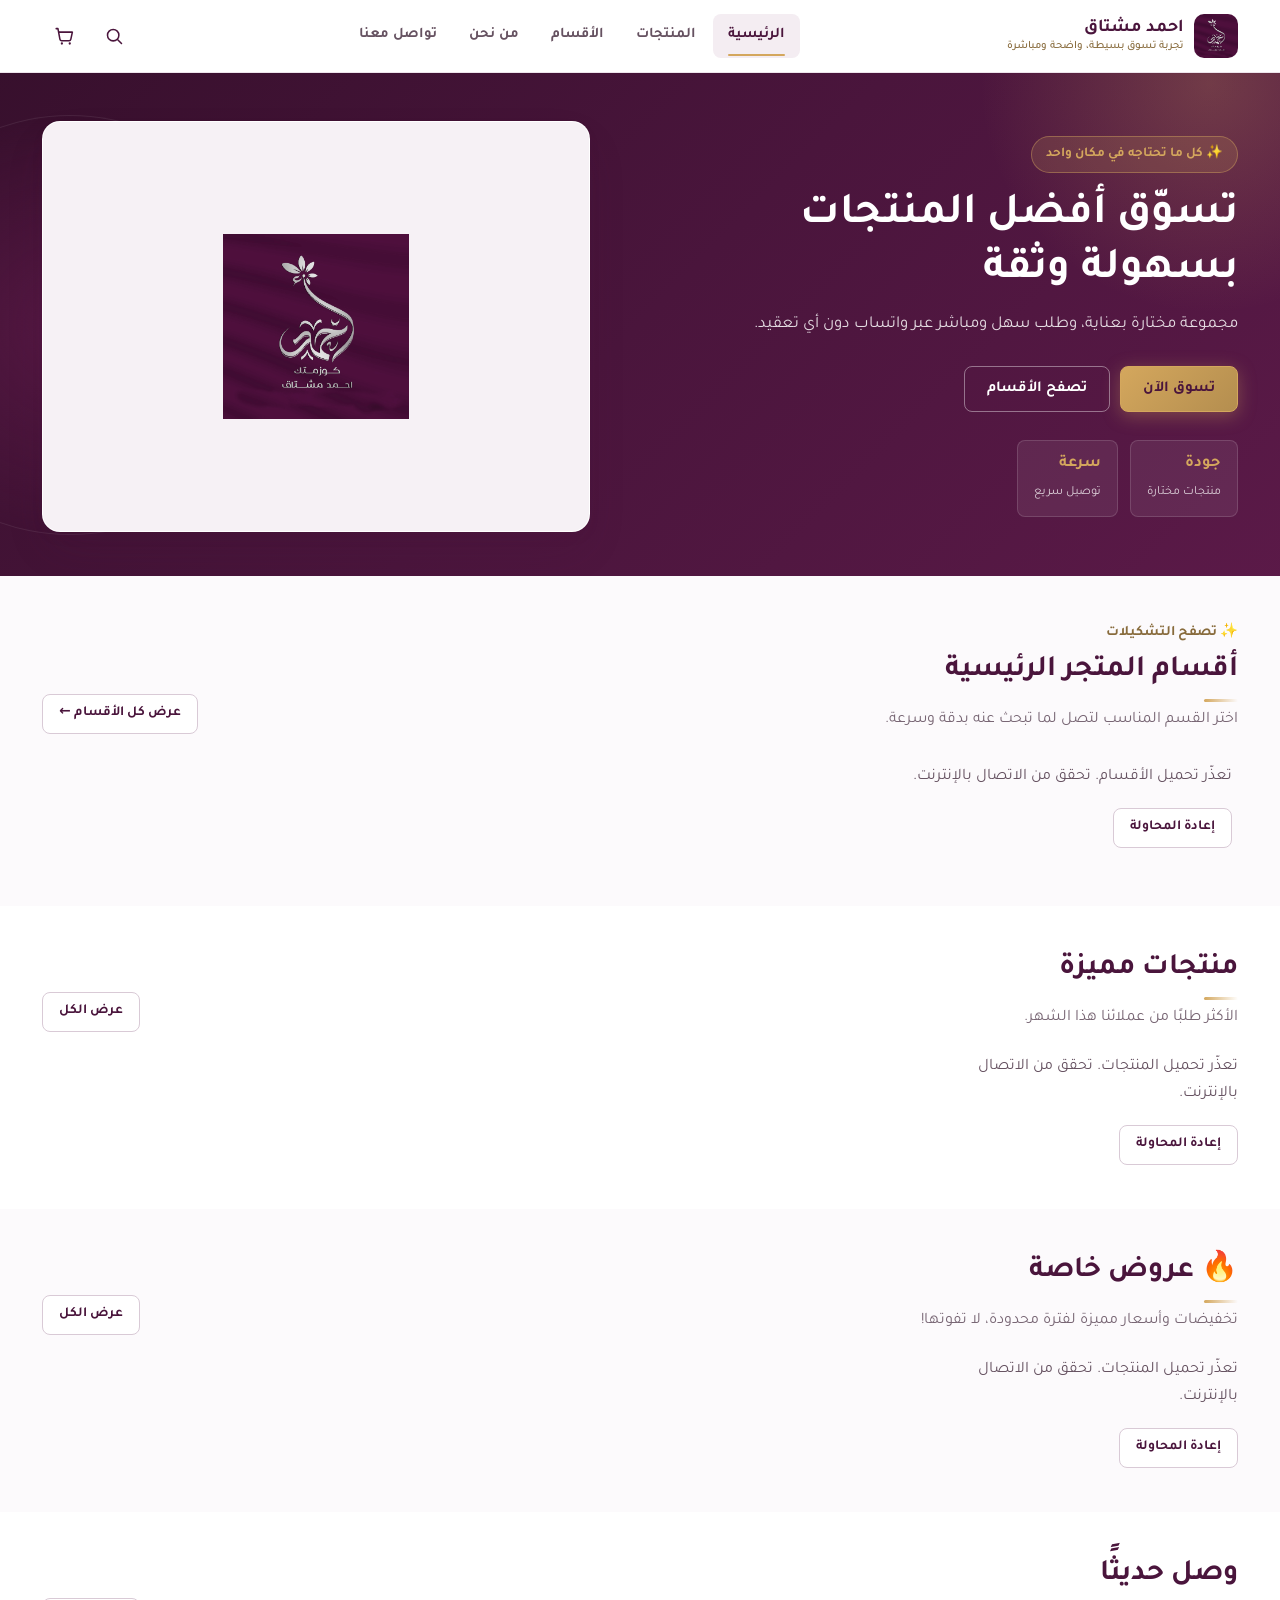
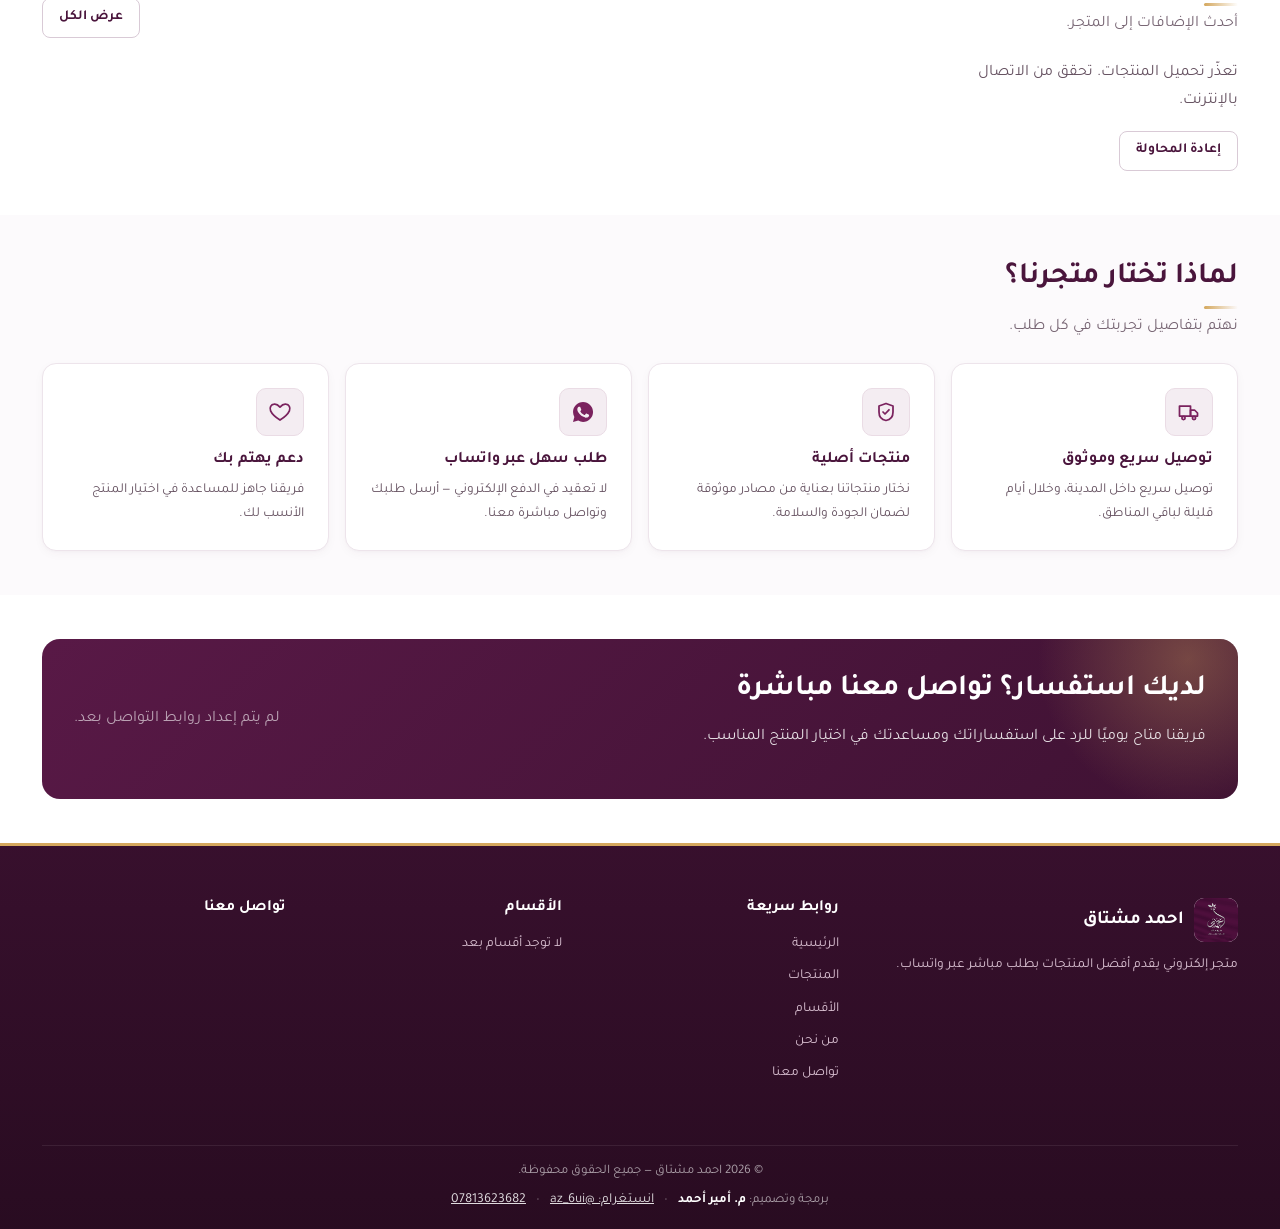
<file: index.html>
<!DOCTYPE html>
<html lang="ar" dir="rtl">
<head>

<!-- Google tag (gtag.js) -->
<script async src="https://www.googletagmanager.com/gtag/js?id=G-V6PNECE690"></script>
<script>
  window.dataLayer = window.dataLayer || [];
  function gtag(){dataLayer.push(arguments);}
  gtag('js', new Date());

  gtag('config', 'G-V6PNECE690');
</script>

  
  <meta charset="UTF-8">
  <meta name="viewport" content="width=device-width, initial-scale=1.0">
  
  <title>كوزمتك احمد مشتاق | تسوق أفضل المنتجات بسهولة</title>
  <meta name="description" content="تصفّح تشكيلة واسعة من المنتجات المختارة بعناية واطلب مباشرة عبر واتساب مع توصيل سريع لباب بيتك.">
  <link rel="icon" type="image/png" sizes="192x192" href="assets/logo/logo.png?v=73">
  <link rel="shortcut icon" type="image/png" href="assets/logo/logo.png?v=73">
  <link rel="apple-touch-icon" href="assets/logo/logo.png?v=73">
  <link rel="apple-touch-icon" sizes="180x180" href="assets/logo/logo.png?v=73">

  <meta property="og:type" content="website">
  <meta property="og:url" content="https://ahmed-mushtaq.pages.dev/">
  <meta property="og:locale" content="ar_AR">
  <meta property="og:site_name" content="كوزمتك احمد مشتاق">
  <meta property="og:title" content="كوزمتك احمد مشتاق | تسوق أفضل المنتجات بسهولة وثقة">
  <meta property="og:description" content="تصفّح تشكيلة واسعة من المنتجات واطلب مباشرة عبر واتساب بسهولة وسرعة.">
  <meta property="og:image" content="https://ahmed-mushtaq.pages.dev/assets/logo/logo.png?v=73">
  <meta property="og:image:alt" content="شعار المتجر">

  <meta name="twitter:card" content="summary_large_image">
  <meta name="twitter:title" content="كوزمتك احمد مشتاق | تسوق أفضل المنتجات بسهولة وثقة">
  <meta name="twitter:description" content="تصفّح تشكيلة واسعة من المنتجات واطلب مباشرة عبر واتساب بسهولة وسرعة.">
  <meta name="twitter:image" content="https://ahmed-mushtaq.pages.dev/assets/logo/logo.png?v=73">

  <link rel="preconnect" href="https://test3-2a6de-default-rtdb.europe-west1.firebasedatabase.app" crossorigin>
  <link rel="preconnect" href="https://ik.imagekit.io" crossorigin>
  <link rel="preconnect" href="https://fonts.googleapis.com">
  <link rel="preconnect" href="https://fonts.gstatic.com" crossorigin>

  <link rel="preload" as="style" href="https://fonts.googleapis.com/css2?family=Tajawal:wght@400;500;700&display=swap">
  <link rel="stylesheet" href="https://fonts.googleapis.com/css2?family=Tajawal:wght@400;500;700&display=swap" media="print" onload="this.media='all'">
  <noscript>
    <link rel="stylesheet" href="https://fonts.googleapis.com/css2?family=Tajawal:wght@400;500;700&display=swap">
  </noscript>

  <link rel="stylesheet" href="css/style.css?v=73">
  <link rel="stylesheet" href="css/refresh.css?v=73">

  <script src="js/config.js?v=73"></script>
  <script>
  (function () {
    try {
      if (typeof STORE_CONFIG === "undefined" || !window.fetch) return;
      var base = String(STORE_CONFIG.firebaseDatabaseURL || "").trim().replace(/\/+$/, "");
      if (!base) return;
      var E = window.__early = {};
      function go(path, qs) {
        var url = base + "/" + path + ".json" + (qs || "");
        E[url] = fetch(url, { cache: "no-store" }).then(function (r) { return r.ok ? r.json() : undefined; }).catch(function () { return undefined; });
      }
      function q(f, v, l) {
        return "?orderBy=" + encodeURIComponent(JSON.stringify(f)) + "&equalTo=" + encodeURIComponent(JSON.stringify(v)) + "&limitToFirst=" + l;
      }
      
      var now = Date.now();
      var lastMeta = Number(localStorage.getItem("last_meta_pull_time") || 0);
      var lastIdx = Number(localStorage.getItem("ws_index_checked") || 0);
      var hasLocalIndex = !!localStorage.getItem("ws_index_items");
      var hasLocalMeta = !!localStorage.getItem("ws_categories");

      // إذا كانت أول زيارة (لا توجد بيانات محلياً) نسحب الأقسام والإعلانات، 
      // أما إذا كانت مخزنة فنفحص فقط رقم النسخة الخفيف ws_meta_v كل 20 ثانية (13 بايت فقط)
      if (!hasLocalMeta) {
        go("ws_categories");
        go("ws_settings");
        go("ws_ads");
      } else if (!lastMeta || (now - lastMeta) > 60000) {
        go("ws_meta_v");
      }

      // فحص رقم نسخة الفهرس ws_index/v كل 20 ثانية أو عند عدم وجود الفهرس محلياً
      if (!hasLocalIndex || !lastIdx || (now - lastIdx) > 60000) {
        go("ws_index/v");
      }

      // استعلامات المنتجات السريعة فقط عند أول زيارة للمتجر (عدم وجود فهرس محلي)
      if (!hasLocalIndex) {
        go("ws_products", q("featured", true, 5));
        go("ws_products", q("isOffer", true, 5));
        go("ws_products", q("isNew", true, 5));
      }
    } catch (e) {}
  })();
  </script>

  <script type="speculationrules">{"prefetch":[{"where":{"href_matches":"/*"},"eagerness":"moderate"}]}</script>
</head>
<body>

<div id="site-header" data-active="home"></div>

<main>
  <section class="hero">
    <div class="hero-blob"></div>
    <div class="container hero-inner">
      <div class="hero-copy">
        <div class="hero-eyebrow-free">✨ كل ما تحتاجه في مكان واحد</div>
        <h1>تسوّق أفضل المنتجات بسهولة وثقة</h1>
        <p>مجموعة مختارة بعناية، وطلب سهل ومباشر عبر واتساب دون أي تعقيد.</p>
        <div class="hero-cta">
          <a href="products.html" class="btn btn-primary">تسوق الآن</a>
          <a href="#categories" class="btn btn-outline">تصفح الأقسام</a>
        </div>
        <div class="hero-trust">
          <div><strong>جودة</strong><span>منتجات مختارة</span></div>
          <div><strong>سرعة</strong><span>توصيل سريع</span></div>
        </div>
      </div>
      <div class="hero-art" id="heroPromoContainer">
        <div class="hero-art-default"><img src="assets/logo/logo.png?v=73" alt="شعار المتجر" width="160" height="160" fetchpriority="high" decoding="async"></div>
      </div>
    </div>
  </section>

  <section class="section section-categories-highlight" id="categories">
    <div class="container">
      <div class="section-head">
        <div>
          <span class="section-tag" style="display:inline-block; margin-bottom:6px; font-weight:700; color:var(--sand-500, #b4883a); font-size:0.9rem;">✨ تصفح التشكيلات</span>
          <h2>أقسام المتجر الرئيسية</h2>
          <p>اختر القسم المناسب لتصل لما تبحث عنه بدقة وسرعة.</p>
        </div>
        <a href="categories.html" class="btn btn-outline btn-sm">عرض كل الأقسام ←</a>
      </div>
      <div class="cat-scroller" id="homeCategories" aria-busy="true"><div class="cat-chip skeleton-chip" aria-hidden="true"><span class="cat-icon"></span><span class="name"></span></div><div class="cat-chip skeleton-chip" aria-hidden="true"><span class="cat-icon"></span><span class="name"></span></div><div class="cat-chip skeleton-chip" aria-hidden="true"><span class="cat-icon"></span><span class="name"></span></div><div class="cat-chip skeleton-chip" aria-hidden="true"><span class="cat-icon"></span><span class="name"></span></div><div class="cat-chip skeleton-chip" aria-hidden="true"><span class="cat-icon"></span><span class="name"></span></div></div>
    </div>
  </section>

  <section class="section section-alt">
    <div class="container">
      <div class="section-head">
        <div>
          <h2>منتجات مميزة</h2>
          <p>الأكثر طلبًا من عملائنا هذا الشهر.</p>
        </div>
        <a href="products.html?filter=featured" class="btn btn-outline btn-sm">عرض الكل</a>
      </div>
      <div class="product-grid" id="featuredGrid">
        <article class="product-card skeleton-card" aria-hidden="true"></article>
        <article class="product-card skeleton-card" aria-hidden="true"></article>
        <article class="product-card skeleton-card" aria-hidden="true"></article>
        <article class="product-card skeleton-card" aria-hidden="true"></article>
      </div>
    </div>
  </section>

  <section class="section">
    <div class="container">
      <div class="section-head">
        <div>
          <h2>🔥 عروض خاصة</h2>
          <p>تخفيضات وأسعار مميزة لفترة محدودة، لا تفوتها!</p>
        </div>
        <a href="products.html?filter=offer" class="btn btn-outline btn-sm">عرض الكل</a>
      </div>
      <div class="product-grid" id="offerGrid">
        <article class="product-card skeleton-card" aria-hidden="true"></article>
        <article class="product-card skeleton-card" aria-hidden="true"></article>
        <article class="product-card skeleton-card" aria-hidden="true"></article>
        <article class="product-card skeleton-card" aria-hidden="true"></article>
      </div>
    </div>
  </section>

  <section class="section section-alt">
    <div class="container">
      <div class="section-head">
        <div>
          <h2>وصل حديثًا</h2>
          <p>أحدث الإضافات إلى المتجر.</p>
        </div>
        <a href="products.html?filter=new" class="btn btn-outline btn-sm">عرض الكل</a>
      </div>
      <div class="product-grid" id="newGrid">
        <article class="product-card skeleton-card" aria-hidden="true"></article>
        <article class="product-card skeleton-card" aria-hidden="true"></article>
        <article class="product-card skeleton-card" aria-hidden="true"></article>
        <article class="product-card skeleton-card" aria-hidden="true"></article>
      </div>
    </div>
  </section>

  <section class="section">
    <div class="container">
      <div class="section-head">
        <div>
          <h2>لماذا تختار متجرنا؟</h2>
          <p>نهتم بتفاصيل تجربتك في كل طلب.</p>
        </div>
      </div>
      <div class="feature-grid">
        <div class="feature-card">
          <div class="icon"><svg viewBox="0 0 24 24" fill="none" stroke="currentColor" stroke-width="1.7"><path d="M2.5 6h11v10h-11z"/><path d="M13.5 10h4l3 3v3h-7z"/><circle cx="6.5" cy="18" r="1.6"/><circle cx="17" cy="18" r="1.6"/></svg></div>
          <h3>توصيل سريع وموثوق</h3>
          <p>توصيل سريع داخل المدينة، وخلال أيام قليلة لباقي المناطق.</p>
        </div>
        <div class="feature-card">
          <div class="icon"><svg viewBox="0 0 24 24" fill="none" stroke="currentColor" stroke-width="1.7"><path d="M12 3.5 19 6v6c0 5-3 7.8-7 8.5-4-.7-7-3.5-7-8.5V6l7-2.5Z"/><path d="m9 12 2 2 4-4.2"/></svg></div>
          <h3>منتجات أصلية</h3>
          <p>نختار منتجاتنا بعناية من مصادر موثوقة لضمان الجودة والسلامة.</p>
        </div>
        <div class="feature-card">
          <div class="icon"><svg viewBox="0 0 24 24" fill="currentColor"><path d="M12.04 2c-5.5 0-10 4.5-10 10 0 1.8.47 3.45 1.29 4.9L2 22l5.25-1.38A9.94 9.94 0 0 0 12.04 22c5.5 0 10-4.5 10-10s-4.5-10-10-10Zm5.8 14.2c-.24.68-1.4 1.3-1.94 1.38-.5.08-1.13.11-1.82-.11-.42-.13-.96-.31-1.65-.6-2.9-1.25-4.8-4.16-4.94-4.35-.14-.19-1.18-1.57-1.18-3s.75-2.13 1.02-2.42c.27-.29.58-.36.78-.36h.56c.18 0 .42-.07.65.5.24.58.8 2 .87 2.15.07.15.12.32.02.51-.1.19-.15.31-.3.48-.15.17-.31.38-.44.51-.15.15-.3.31-.13.6.17.29.76 1.25 1.63 2.02 1.12.99 2.06 1.3 2.35 1.45.29.15.46.13.63-.08.17-.21.72-.84.92-1.13.19-.29.39-.24.65-.14.27.1 1.7.8 1.99.95.29.15.48.22.55.34.07.13.07.71-.17 1.4Z"/></svg></div>
          <h3>طلب سهل عبر واتساب</h3>
          <p>لا تعقيد في الدفع الإلكتروني — أرسل طلبك وتواصل مباشرة معنا.</p>
        </div>
        <div class="feature-card">
          <div class="icon"><svg viewBox="0 0 24 24" fill="none" stroke="currentColor" stroke-width="1.7"><path d="M12 20s-7.3-4.6-9.4-9.2C1.2 7.6 3 4.5 6.2 4.1c2-.3 3.8.7 5.8 3 2-2.3 3.8-3.3 5.8-3 3.2.4 5 3.5 3.6 6.7C19.3 15.4 12 20 12 20Z"/></svg></div>
          <h3>دعم يهتم بك</h3>
          <p>فريقنا جاهز للمساعدة في اختيار المنتج الأنسب لك.</p>
        </div>
      </div>
    </div>
  </section>

  <section class="section section-alt">
    <div class="container">
      <div class="contact-band" id="contactBand">
        <div>
          <h2>لديك استفسار؟ تواصل معنا مباشرة</h2>
          <p>فريقنا متاح يوميًا للرد على استفساراتك ومساعدتك في اختيار المنتج المناسب.</p>
        </div>
        <div class="social-row" id="homeSocialRow" style="flex-wrap: wrap; justify-content: center; gap: 10px;"></div>
      </div>
    </div>
  </section>
</main>
  
<div id="site-footer"></div>

<script src="js/icons.js?v=73" defer></script>
<script src="js/store.js?v=73" defer></script>
<script src="js/whatsapp.js?v=74" defer></script>
<script src="js/app.js?v=73" defer></script>
<script>
  var slideInterval = null;
  var HOME_SECTIONS = [
    { grid: "featuredGrid", field: "featured", cache: "featured", empty: "لا توجد منتجات مميزة حاليًا." },
    { grid: "offerGrid",    field: "isOffer",  cache: "offers",   empty: "لا توجد عروض وتخفيضات حاليًا." },
    { grid: "newGrid",      field: "isNew",    cache: "new",      empty: "لا توجد منتجات جديدة حاليًا." }
  ];
  var IMG_FALLBACK = "https://placehold.co/600x600/FAF0EE/5B4146?text=صورة+تجريبية";
  var paintedSigs = {};

  function productMediaHtml(product) {
    if (product.image) {
      var imgUrl = window.getIkUrl(product.image, 600, 80);
      return '<img src="' + escapeHtml(imgUrl) + '" ' +
             'alt="' + escapeHtml(product.name || "") + '" ' +
             'class="product-media-img img-fade" loading="lazy" decoding="async" ' +
             'onload="this.classList.add(\'is-loaded\')" ' +
             'onerror="this.onerror=null; this.classList.add(\'is-loaded\'); this.src=\'' + IMG_FALLBACK + '\';">';
    }
    var cat = Store.getCategories().find(function (c) { return c.id === product.categoryId; });
    return '<div class="placeholder-icon">' + iconSvg(cat ? cat.icon : "box") + "</div>";
  }

  function productHasOptions(product) {
    if (!product) return false;
    return (Array.isArray(product.colors) && product.colors.length > 0) ||
           (Array.isArray(product.sizes) && product.sizes.length > 0) ||
           (Array.isArray(product.variants) && product.variants.length > 0) ||
           Store.hasVariantMatrix(product);
  }

  var OPTIONS_ICON = '<svg viewBox="0 0 24 24" fill="none" stroke="currentColor" stroke-width="2" stroke-linecap="round" stroke-linejoin="round" style="width:16px;height:16px;display:block;margin:auto;"><line x1="4" y1="21" x2="4" y2="14"></line><line x1="4" y1="10" x2="4" y2="3"></line><line x1="12" y1="21" x2="12" y2="12"></line><line x1="12" y1="8" x2="12" y2="3"></line><line x1="20" y1="21" x2="20" y2="16"></line><line x1="20" y1="12" x2="20" y2="3"></line><line x1="1" y1="14" x2="7" y2="14"></line><line x1="9" y1="8" x2="15" y2="8"></line><line x1="17" y1="16" x2="23" y2="16"></line></svg>';

  function renderHomeProductCard(product) {
    var outOfStock = !Store.isProductAvailable(product);
    var badges = [];

    if (product.isOffer) badges.push('<span class="badge badge-offer">عرض🔥</span>');
    else if (product.isNew) badges.push('<span class="badge badge-new">جديد</span>');
    else if (product.featured) badges.push('<span class="badge badge-featured">مميز</span>');
    if (outOfStock) badges.push('<span class="badge badge-out-abs">غير متوفر</span>');

    var colorsHtml = "";
    if (product.colors && product.colors.length > 0) {
      var maxShow = 4;
      var remaining = product.colors.length - maxShow;
      var dots = product.colors.slice(0, maxShow).map(function (c) {
        return '<span class="card-color-dot" style="background:' + escapeHtml(c.hex || "#ccc") + ';" title="' + escapeHtml(c.name || "") + '"></span>';
      }).join("");
      if (remaining > 0) dots += '<span class="card-color-more">+' + remaining + '</span>';
      colorsHtml = '<div class="product-body-colors">' + dots + '</div>';
    } else {
      var optionsCount = (product.variants && product.variants.length) || 0;
      if (optionsCount > 1) badges.push('<span class="badge badge-variants">' + iconSvg("layers") + optionsCount + ' خيارات</span>');
    }

    var hasOptions = productHasOptions(product);
    var actionIcon = hasOptions ? OPTIONS_ICON : iconSvg("cart");
    var actionTitle = outOfStock ? "غير متوفر" : (hasOptions ? "اختر الخيارات والمواصفات" : "أضف للسلة");
    var actionLabel = outOfStock ? "غير متوفر" : (hasOptions ? "اختر الخيارات" : "أضف للسلة");
    var href = 'product.html?id=' + encodeURIComponent(product.id);

    return (
      '<article class="product-card">' +
        '<a href="' + href + '" class="product-media">' + productMediaHtml(product) + badges.join("") + '</a>' +
        '<div class="product-body">' +
          '<span class="product-cat">' + escapeHtml(Store.getCategoryName(product.categoryId)) + "</span>" +
          '<h3 class="product-name"><a href="' + href + '">' + escapeHtml(product.name) + "</a></h3>" +
          colorsHtml +
          '<div class="product-foot">' +
            '<span class="price">' + priceHtml(product) + "</span>" +
            '<div class="product-actions">' +
              '<button class="btn btn-primary" ' + (outOfStock ? "disabled" : "") +
                ' title="' + actionTitle + '" onclick="quickAddToCart(' + jsStr(product.id) + ')">' +
                actionIcon + '<span class="btn-label">' + actionLabel + "</span>" +
              "</button>" +
            "</div>" +
          "</div>" +
        "</div>" +
      '</article>'
    );
  }

  async function quickAddToCart(productId) {
    var product = Store.getProduct(productId) || await Store.loadProductById(productId);
    if (!product || !Store.isProductAvailable(product)) return;

    if (productHasOptions(product)) {
      window.location.href = 'product.html?id=' + encodeURIComponent(productId);
      return;
    }
    var res = Store.addToCart(productId, 1);
    if (res && res.capped) showToast("وصلت للحد الأقصى المتوفر من هذا المنتج", "error");
    else showToast(product.name + " أُضيف إلى السلة", "success");
    window.updateCartBadge();
  }

  function renderGridInto(containerId, products, emptyMessage) {
    var el = document.getElementById(containerId);
    if (!el) return;
    el.removeAttribute("aria-busy");
    if (!products || !products.length) {
      el.innerHTML = '<div class="empty-state" style="padding:20px;text-align:center;width:100%;flex:0 0 100%;color:var(--ink-400);">' + iconSvg("box") + "<p>" + (emptyMessage || "لا توجد منتجات لعرضها حاليًا.") + "</p></div>";
      return;
    }
    el.innerHTML = products.map(renderHomeProductCard).join("");
  }

  function listSig(list) {
    return (list || []).map(function (p) {
      return [
        p.id, p.name, p.price, p.oldPrice, p.image, p.categoryId,
        Store.getCategoryName(p.categoryId),
        p.available, p.isOffer, p.isNew, p.featured,
        Store.getTotalStock(p),
        (p.colors || []).length, (p.sizes || []).length
      ].join("~");
    }).join("|");
  }

  function getSectionFromIndex(field) {
    if (typeof Store.getIndexItems !== "function" || typeof Store.hasIndexLocal !== "function" || !Store.hasIndexLocal()) {
      return null;
    }
    var items = Store.getIndexItems() || [];
    return items.filter(function (p) {
      return p && p[field] && Store.isProductAvailable(p);
    }).slice(0, 4);
  }

  function renderSectionError(sec) {
    var el = document.getElementById(sec.grid);
    if (!el) return;
    el.removeAttribute("aria-busy");
    el.innerHTML = '<div class="load-error" style="flex:0 0 100%;width:100%;"><p>تعذّر تحميل المنتجات. تحقق من الاتصال بالإنترنت.</p>' +
      '<button type="button" class="btn btn-outline btn-sm">إعادة المحاولة</button></div>';
    el.querySelector("button").addEventListener("click", function () {
      el.setAttribute("aria-busy", "true");
      el.innerHTML = '<article class="product-card skeleton-card" aria-hidden="true"></article>'.repeat(4);
      loadHomeSection(sec);
    });
  }

  function paintSectionIfChanged(sec, list, allowEmpty) {
    var sig = (list && list.length) ? listSig(list) : "__EMPTY__";
    if (!allowEmpty && sig === "__EMPTY__") return;
    if (paintedSigs[sec.grid] === sig) return;
    paintedSigs[sec.grid] = sig;
    renderGridInto(sec.grid, list, sec.empty);
  }

  function loadHomeSection(sec) {
    var cached = Store.getFieldCache(sec.cache).slice(0, 4);
    if (cached.length) {
      paintSectionIfChanged(sec, cached, false);
    }

    // الاعتماد على الفهرس المحلي فوراً إذا كان موجوداً لمنع أي استعلامات سيرفر إضافية
    if (typeof Store.hasIndexLocal === "function" && Store.hasIndexLocal()) {
      var idxList = getSectionFromIndex(sec.field);
      if (idxList && idxList.length) {
        Store.setFieldCache(sec.cache, idxList);
        paintSectionIfChanged(sec, idxList, true);
        return Promise.resolve();
      }
    }

    return Store.loadProductsPageByField(sec.field, true, 4, null).then(function (res) {
      var list = (res && res.products || []).filter(function (p) { return Store.isProductAvailable(p); }).slice(0, 4);
      if (!list.length) {
        var idxList = getSectionFromIndex(sec.field);
        if (idxList && idxList.length) list = idxList;
      }
      Store.setFieldCache(sec.cache, list);
      paintSectionIfChanged(sec, list, true);
    }).catch(function (err) {
      console.error("Home section error (" + sec.field + "):", err);
      var idxList = getSectionFromIndex(sec.field);
      if (idxList) {
        Store.setFieldCache(sec.cache, idxList);
        paintSectionIfChanged(sec, idxList, true);
      } else if (!paintedSigs[sec.grid]) {
        renderSectionError(sec);
      }
    });
  }

  function syncSectionsFromFreshIndex() {
    if (typeof Store.hasIndexLocal !== "function" || !Store.hasIndexLocal()) return;
    HOME_SECTIONS.forEach(function (sec) {
      var idxList = getSectionFromIndex(sec.field);
      if (idxList) {
        Store.setFieldCache(sec.cache, idxList);
        paintSectionIfChanged(sec, idxList, true);
      }
    });
  }

  var catSig = null;
  function renderHomeCategories() {
    var el = document.getElementById("homeCategories");
    if (!el) return;
    var cats = Store.getCategories().filter(function (c) { return !c.parentId; });

    if (!cats.length && !LS.get("last_meta_pull_time")) return;

    var sig = JSON.stringify(cats.map(function (c) { return [c.id, c.name, c.image, c.icon]; }));
    if (sig === catSig) return;
    catSig = sig;
    el.removeAttribute("aria-busy");

    if (!cats.length) {
      el.innerHTML = '<div class="empty-state" style="width:100%;padding:16px;text-align:center;color:var(--ink-400);"><p>لا توجد أقسام مضافة بعد.</p></div>';
      return;
    }
    el.innerHTML = cats.map(function (c) {
      var media = c.image
        ? '<img src="' + escapeHtml(window.getIkUrl(c.image, 160, 70)) + '" alt="" width="80" height="80" loading="lazy" decoding="async" style="width:100%;height:100%;object-fit:cover;border-radius:50%;background:#f0ede8;">'
        : iconSvg(c.icon || "box");
      return '<a href="products.html?cat=' + encodeURIComponent(c.id) + '" class="cat-chip"><span class="cat-icon" style="padding:0;overflow:hidden;display:flex;align-items:center;justify-content:center;">' + media + '</span><span class="name">' + escapeHtml(c.name) + "</span></a>";
    }).join("");
  }

  function renderHomeSocial() {
    var homeSocial = document.getElementById("homeSocialRow");
    if (!homeSocial) return;
    var s = Store.getSettings();
    var html = "";
    if (s.whatsapp) html += '<a href="https://wa.me/' + whatsappDigitsOnly(s.whatsapp) + '" target="_blank" rel="noopener">' + iconSvg("whatsapp") + "واتساب</a>";
    if (s.instagram) html += '<a href="' + escapeHtml(safeUrl(s.instagram)) + '" target="_blank" rel="noopener">' + iconSvg("instagram") + 'انستقرام</a>';
    if (s.tiktok) html += '<a href="' + escapeHtml(safeUrl(s.tiktok)) + '" target="_blank" rel="noopener">' + iconSvg("tiktok") + 'تيك توك</a>';
    homeSocial.innerHTML = html || '<span style="opacity:.6;">لم يتم إعداد روابط التواصل بعد.</span>';
  }

  var adsSig = null;
  var reduceMotion = window.matchMedia && window.matchMedia("(prefers-reduced-motion: reduce)").matches;
  var sliderCtl = { start: function () {}, stop: function () {} };

  document.addEventListener("visibilitychange", function () {
    if (document.hidden) sliderCtl.stop(); else sliderCtl.start();
  });

  function renderAdsSlider() {
    var adminAds = Store.getAds();
    var codeAds = (typeof CODE_ADS !== "undefined") ? CODE_ADS : [];
    var ads = adminAds.concat(codeAds).filter(function (a) { return a && a.image; })
      .sort(function (a, b) { return (a.order || 0) - (b.order || 0); });
    var heroArt = document.getElementById("heroPromoContainer");
    if (!heroArt) return;

    var sig = JSON.stringify(ads.map(function (a) { return [a.image, a.link, a.order]; }));
    if (sig === adsSig) return;
    var hadSlider = adsSig !== null && adsSig !== "[]";
    adsSig = sig;

    sliderCtl.stop();
    sliderCtl = { start: function () {}, stop: function () {} };
    clearInterval(slideInterval);

    if (!ads.length) {
      if (hadSlider) heroArt.innerHTML = '<div class="hero-art-default"><img src="assets/logo/logo.png?v=73" alt="شعار المتجر" width="160" height="160" decoding="async"></div>';
      return;
    }

    var trackHtml = '<div class="promo-slider-container"><div class="promo-slider-track" id="promoTrack">';
    var dotsHtml = ads.length > 1 ? '<div class="promo-dots">' : '';
    ads.forEach(function (ad, index) {
      var img = '<img src="' + escapeHtml(window.getIkUrl(ad.image, 900, 80)) + '" alt="إعلان ' + (index + 1) + '" width="800" height="600" ' +
                'class="img-fade" decoding="async" ' + (index === 0 ? 'fetchpriority="high"' : 'loading="lazy"') +
                ' onload="this.classList.add(\'is-loaded\')" onerror="this.classList.add(\'is-loaded\')">';
      var wrapped = ad.link
        ? '<a href="' + escapeHtml(safeUrl(ad.link)) + '" target="_blank" rel="noopener" style="display:block;width:100%;height:100%;">' + img + '</a>'
        : img;
      trackHtml += '<div class="promo-slide" data-index="' + index + '">' + wrapped + '</div>';
      if (ads.length > 1) dotsHtml += '<div class="promo-dot ' + (index === 0 ? 'active' : '') + '" data-target="' + index + '" role="button" aria-label="الإعلان ' + (index + 1) + '"></div>';
    });
    heroArt.innerHTML = trackHtml + '</div>' + (ads.length > 1 ? dotsHtml + '</div>' : '') + '</div>';

    if (ads.length < 2) return;

    var track = document.getElementById("promoTrack");
    var dots = heroArt.querySelectorAll(".promo-dot");
    var currentIndex = 0;

    function goToSlide(index) {
      if (index < 0) index = ads.length - 1;
      if (index >= ads.length) index = 0;
      currentIndex = index;
      track.style.transform = "translateX(" + (currentIndex * 100) + "%)";
      dots.forEach(function (d, i) { d.classList.toggle("active", i === currentIndex); });
    }
    function stop() { clearInterval(slideInterval); slideInterval = null; }
    function start() {
      stop();
      if (reduceMotion || document.hidden) return;
      slideInterval = setInterval(function () { goToSlide(currentIndex + 1); }, 4000);
    }
    sliderCtl = { start: start, stop: stop };

    dots.forEach(function (dot) {
      dot.addEventListener("click", function () { stop(); goToSlide(parseInt(this.dataset.target, 10)); start(); });
    });

    var startX = 0;
    track.addEventListener("touchstart", function (e) { stop(); startX = e.changedTouches[0].screenX; }, { passive: true });
    track.addEventListener("touchend", function (e) {
      var endX = e.changedTouches[0].screenX;
      if (startX - endX > 50) goToSlide(currentIndex + 1); else if (endX - startX > 50) goToSlide(currentIndex - 1);
      start();
    }, { passive: true });

    start();
  }

  function initHome() {
    renderHomeSocial();
    renderHomeCategories();
    renderAdsSlider();
    HOME_SECTIONS.forEach(loadHomeSection);

    if (typeof Store !== "undefined" && typeof Store.ensureIndexFresh === "function") {
      Store.ensureIndexFresh().then(function () {
        syncSectionsFromFreshIndex();
      }).catch(function () {});
    }
  }

  function onStoreSynced() {
    renderHomeSocial();
    renderHomeCategories();
    renderAdsSlider();
    HOME_SECTIONS.forEach(function (sec) {
      var cached = Store.getFieldCache(sec.cache).slice(0, 4);
      if (cached.length) paintSectionIfChanged(sec, cached, false);
    });
    syncSectionsFromFreshIndex();
  }

  window.addEventListener("DOMContentLoaded", initHome);
  document.addEventListener("store:synced", onStoreSynced);
  window.addEventListener("store:synced", onStoreSynced);

  document.addEventListener("store:sync-error", function () {
    var el = document.getElementById("homeCategories");
    if (el && el.getAttribute("aria-busy") === "true") {
      el.removeAttribute("aria-busy");
      el.innerHTML = '<div class="load-error" style="width:100%;"><p>تعذّر تحميل الأقسام. تحقق من الاتصال بالإنترنت.</p>' +
        '<button type="button" class="btn btn-outline btn-sm" onclick="location.reload()">إعادة المحاولة</button></div>';
    }
  });
</script>
</body>
</html>
</file>
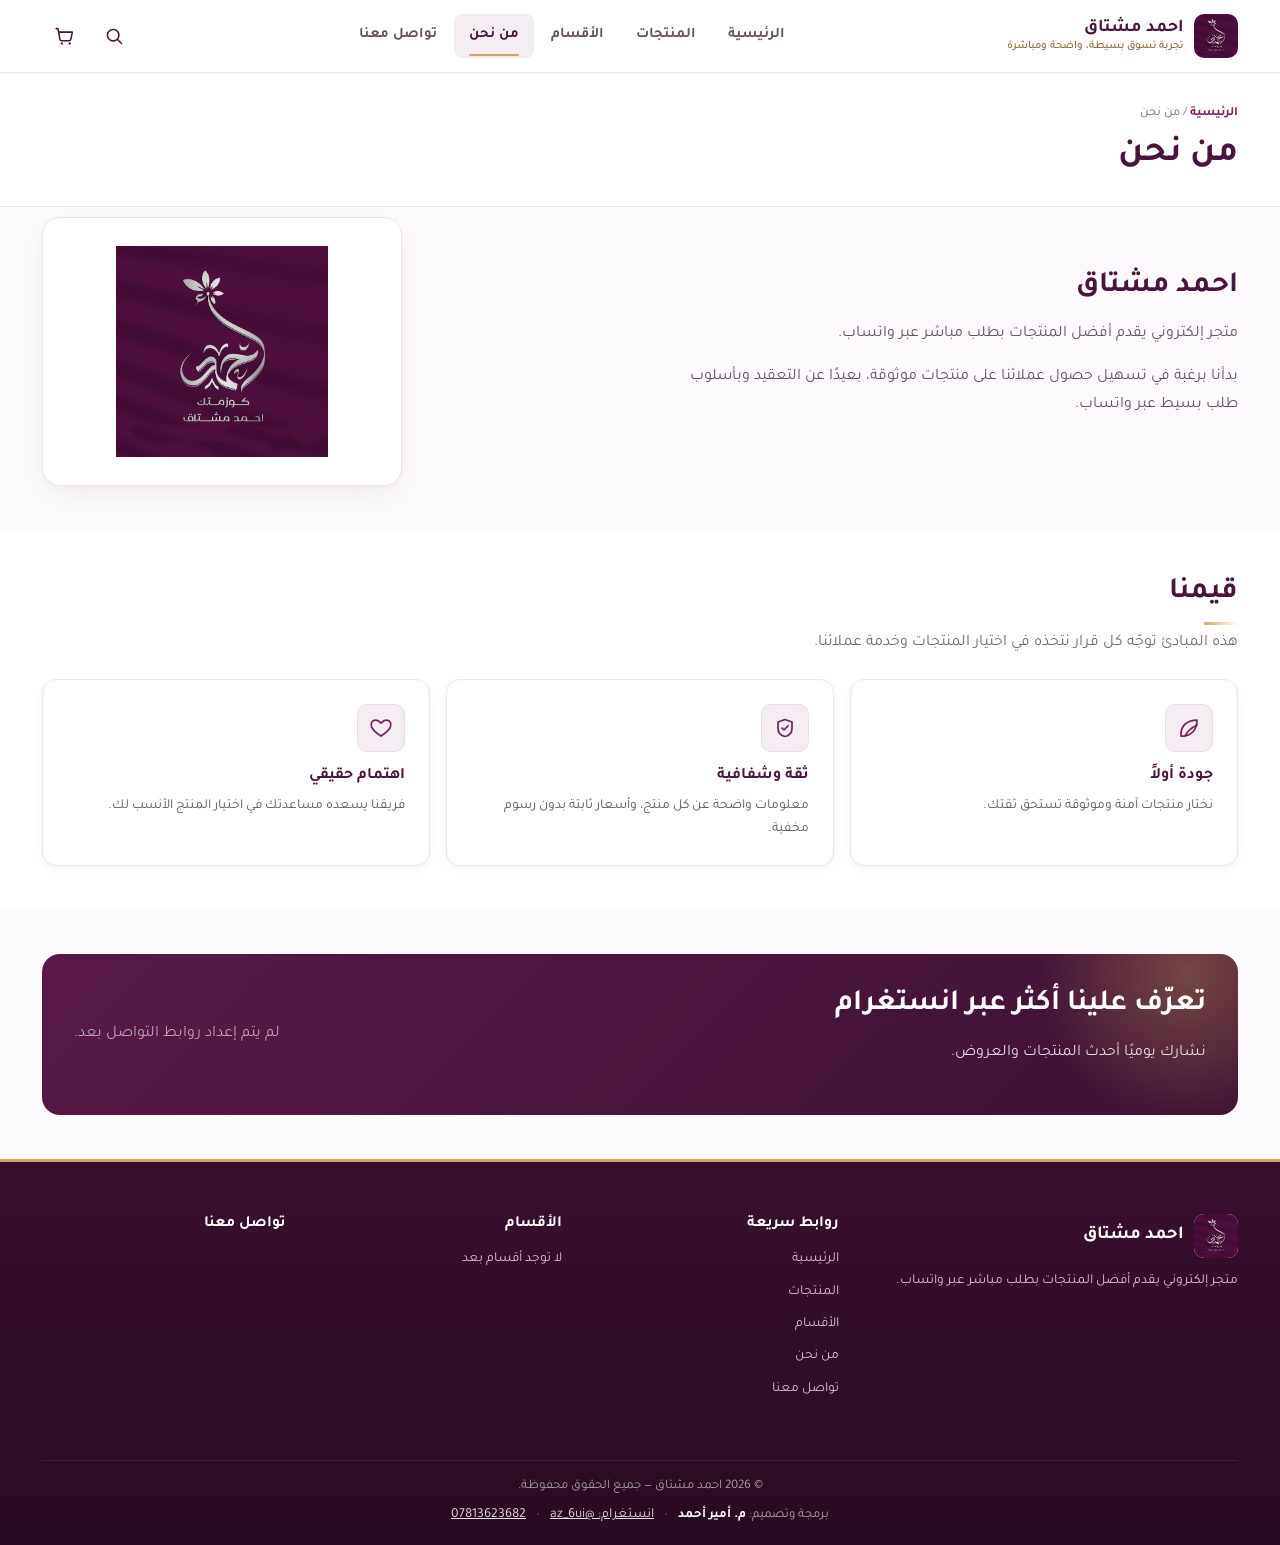
<file: about.html>
<!DOCTYPE html>
<html lang="ar" dir="rtl">
<head>

<!-- Google tag (gtag.js) -->
<script async src="https://www.googletagmanager.com/gtag/js?id=G-9574QJNE8H"></script>
<script>
  window.dataLayer = window.dataLayer || [];
  function gtag(){dataLayer.push(arguments);}
  gtag('js', new Date());

  gtag('config', 'G-9574QJNE8H');
</script>
  
  <meta name="viewport" content="width=device-width, initial-scale=1.0">
<meta charset="UTF-8">
<title>كوزمتك احمد مشتاق</title>
<link rel="icon" type="image/png" sizes="192x192" href="assets/logo/logo.png?v=73">
<link rel="shortcut icon" type="image/png" href="assets/logo/logo.png?v=73">
<link rel="apple-touch-icon" href="assets/logo/logo.png?v=73">
<link rel="apple-touch-icon" sizes="180x180" href="assets/logo/logo.png?v=73">
  <!-- Arabic UI font (same on every page; non-blocking) -->
  <!-- عدّل رابط قاعدة البيانات لكل عميل ليطابق config.js -->
  <link rel="preconnect" href="https://test3-2a6de-default-rtdb.europe-west1.firebasedatabase.app" crossorigin>
  <link rel="preconnect" href="https://ik.imagekit.io" crossorigin>
  <link rel="preconnect" href="https://fonts.googleapis.com">
  <link rel="preconnect" href="https://fonts.gstatic.com" crossorigin>
  <link rel="stylesheet" href="https://fonts.googleapis.com/css2?family=Tajawal:wght@400;500;700&display=swap" media="print" onload="this.media='all'">
  <noscript><link rel="stylesheet" href="https://fonts.googleapis.com/css2?family=Tajawal:wght@400;500;700&display=swap"></noscript>
<link rel="stylesheet" href="css/style.css?v=73">
  <link rel="stylesheet" href="css/refresh.css?v=73">
</head>
<body>

<div id="site-header" data-active="about"></div>

<main>
  <section class="page-header">
    <div class="container">
      <div class="breadcrumb"><a href="index.html">الرئيسية</a> / من نحن</div>
      <h1>من نحن</h1>
    </div>
  </section>

  <section class="section" style="padding-top:10px;">
    <div class="container about-hero">
      <div>
        <h2 id="aboutStoreName">متجرك الإلكتروني</h2>
        <p id="aboutDescription">متجر إلكتروني يقدّم منتجات مختارة بعناية.</p>
        <p>بدأنا برغبة في تسهيل حصول عملائنا على منتجات موثوقة، بعيدًا عن التعقيد وبأسلوب طلب بسيط عبر واتساب.</p>
      </div>
      <div class="hero-art" style="max-width:360px;margin-inline-start:auto;">
        <img src="assets/logo/logo.png" alt="شعار المتجر">
      </div>
    </div>
  </section>

  <section class="section section-alt">
    <div class="container">
      <div class="section-head">
        <div>
          <h2>قيمنا</h2>
          <p>هذه المبادئ توجّه كل قرار نتخذه في اختيار المنتجات وخدمة عملائنا.</p>
        </div>
      </div>
      <div class="value-grid">
        <div class="feature-card">
          <div class="icon"><svg viewBox="0 0 24 24" fill="none" stroke="currentColor" stroke-width="1.7"><path d="M20 4C10 4 4 10 4 18v2h2c8 0 14-6 14-16Z"/><path d="M8 20c2-4 6-8 12-11"/></svg></div>
          <h3>جودة أولاً</h3>
          <p>نختار منتجات آمنة وموثوقة تستحق ثقتك.</p>
        </div>
        <div class="feature-card">
          <div class="icon"><svg viewBox="0 0 24 24" fill="none" stroke="currentColor" stroke-width="1.7"><path d="M12 3.5 19 6v6c0 5-3 7.8-7 8.5-4-.7-7-3.5-7-8.5V6l7-2.5Z"/><path d="m9 12 2 2 4-4.2"/></svg></div>
          <h3>ثقة وشفافية</h3>
          <p>معلومات واضحة عن كل منتج، وأسعار ثابتة بدون رسوم مخفية.</p>
        </div>
        <div class="feature-card">
          <div class="icon"><svg viewBox="0 0 24 24" fill="none" stroke="currentColor" stroke-width="1.7"><path d="M12 20s-7.3-4.6-9.4-9.2C1.2 7.6 3 4.5 6.2 4.1c2-.3 3.8.7 5.8 3 2-2.3 3.8-3.3 5.8-3 3.2.4 5 3.5 3.6 6.7C19.3 15.4 12 20 12 20Z"/></svg></div>
          <h3>اهتمام حقيقي</h3>
          <p>فريقنا يسعده مساعدتك في اختيار المنتج الأنسب لك.</p>
        </div>
      </div>
    </div>
  </section>

  <section class="section">
    <div class="container">
      <div class="contact-band" id="aboutContactBand">
        <div>
          <h2>تعرّف علينا أكثر عبر انستغرام</h2>
          <p>نشارك يوميًا أحدث المنتجات والعروض.</p>
        </div>
        <div class="social-row" id="aboutSocialRow"></div>
      </div>
    </div>
  </section>
</main>

<div id="site-footer"></div>

<!-- سكربتات مؤجلة (defer): لا تحجب الرسم. القراءة من Firebase عبر REST داخل store.js (بدون SDK) -->
<script src="js/config.js?v=73" defer></script>
<script src="js/icons.js?v=73" defer></script>
<script src="js/store.js?v=73" defer></script>
<script src="js/whatsapp.js?v=74" defer></script>
<script src="js/app.js?v=73" defer></script>
<script>
  /* تُستدعى عند التحميل وعند وصول الإعدادات من Firebase (كانت تُرسم مرة واحدة فقط → بيانات ناقصة لأول زائر) */
  function renderAboutPage() {
    var s = Store.getSettings();
    var nameEl = document.getElementById("aboutStoreName");
    var descEl = document.getElementById("aboutDescription");
    if (nameEl) nameEl.textContent = s.storeName || "";
    if (descEl) descEl.textContent = s.storeDescription || "";

    var html = "";
    if (s.instagram) html += '<a href="' + escapeHtml(safeUrl(s.instagram)) + '" target="_blank" rel="noopener">' + iconSvg("instagram") + "انستغرام</a>";
    if (s.whatsapp) html += '<a href="https://wa.me/' + whatsappDigitsOnly(s.whatsapp) + '" target="_blank" rel="noopener">' + iconSvg("whatsapp") + "واتساب</a>";
    var row = document.getElementById("aboutSocialRow");
    if (row) row.innerHTML = html || '<span style="opacity:.6;">لم يتم إعداد روابط التواصل بعد.</span>';
  }
  document.addEventListener("DOMContentLoaded", renderAboutPage);
  document.addEventListener("store:synced", renderAboutPage);
</script>
</body>
</html>
</file>
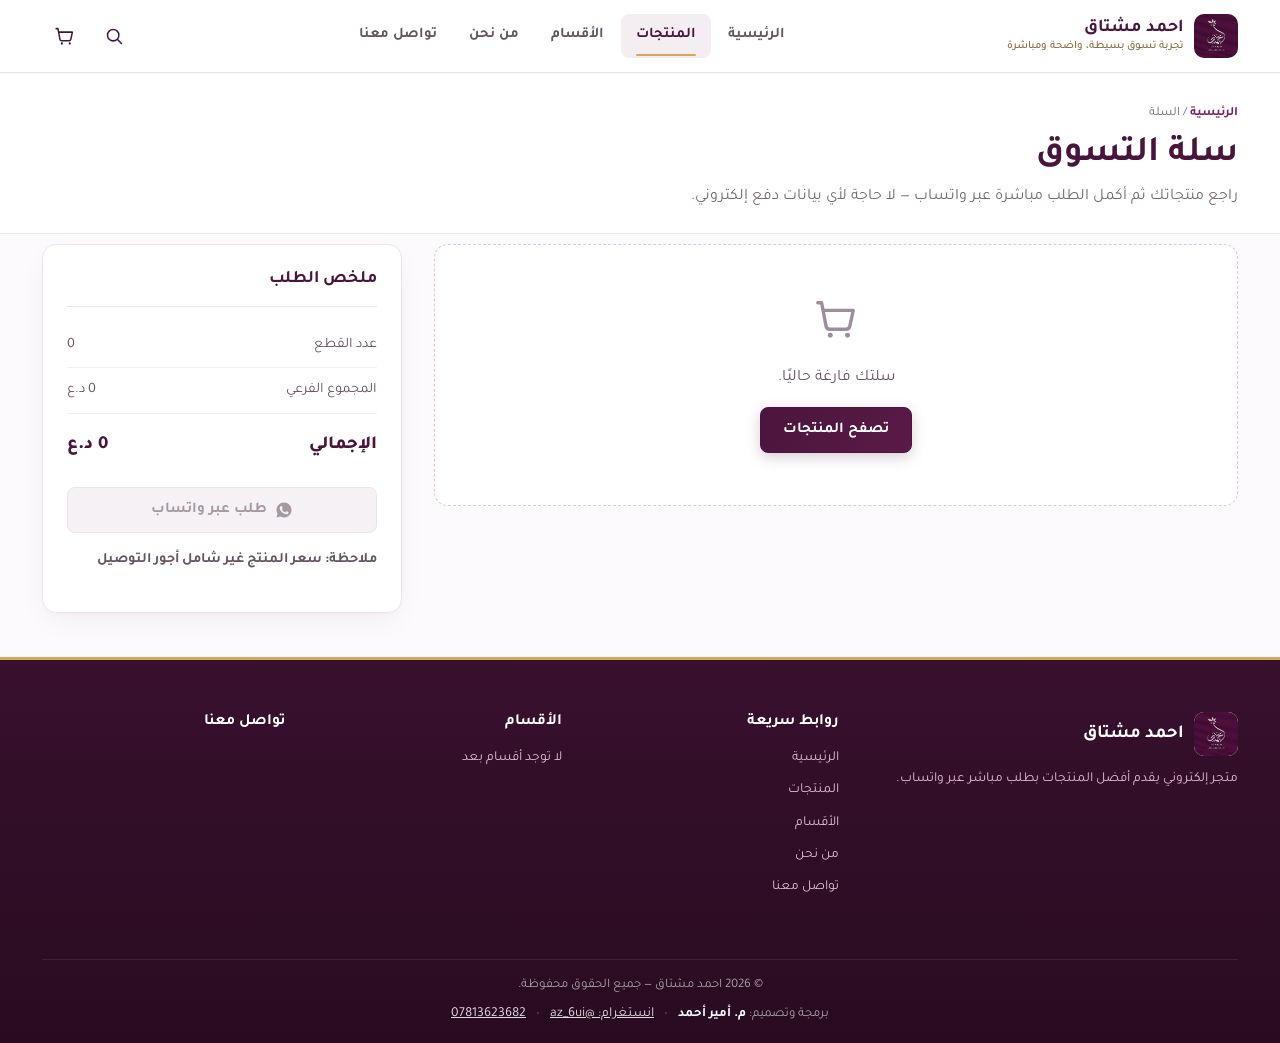
<file: cart.html>
<!DOCTYPE html>
<html lang="ar" dir="rtl">
<head>

<!-- Google tag (gtag.js) -->
<script async src="https://www.googletagmanager.com/gtag/js?id=G-V6PNECE690"></script>
<script>
  window.dataLayer = window.dataLayer || [];
  function gtag(){dataLayer.push(arguments);}
  gtag('js', new Date());

  gtag('config', 'G-V6PNECE690');
</script>
  
  <meta charset="UTF-8">
  <meta name="viewport" content="width=device-width, initial-scale=1.0">
  <title>السلة | كوزمتك احمد مشتاق</title>
<link rel="icon" type="image/png" sizes="192x192" href="assets/logo/logo.png?v=73">
<link rel="shortcut icon" type="image/png" href="assets/logo/logo.png?v=73">
<link rel="apple-touch-icon" href="assets/logo/logo.png?v=73">
<link rel="apple-touch-icon" sizes="180x180" href="assets/logo/logo.png?v=73">
    <!-- Arabic UI font (same on every page; non-blocking) -->
  <!-- عدّل رابط قاعدة البيانات لكل عميل ليطابق config.js -->
  <link rel="preconnect" href="https://test3-2a6de-default-rtdb.europe-west1.firebasedatabase.app" crossorigin>
  <link rel="preconnect" href="https://ik.imagekit.io" crossorigin>
  <link rel="preconnect" href="https://fonts.googleapis.com">
  <link rel="preconnect" href="https://fonts.gstatic.com" crossorigin>
  <link rel="stylesheet" href="https://fonts.googleapis.com/css2?family=Tajawal:wght@400;500;700&display=swap" media="print" onload="this.media='all'">
  <noscript><link rel="stylesheet" href="https://fonts.googleapis.com/css2?family=Tajawal:wght@400;500;700&display=swap"></noscript>
<link rel="stylesheet" href="css/style.css?v=73">
  <link rel="stylesheet" href="css/refresh.css?v=73">
</head>
<body>

<div id="site-header" data-active="products"></div>

<main>
  <section class="page-header">
    <div class="container">
      <div class="breadcrumb"><a href="index.html">الرئيسية</a> / السلة</div>
      <h1>سلة التسوق</h1>
      <p>راجع منتجاتك ثم أكمل الطلب مباشرة عبر واتساب — لا حاجة لأي بيانات دفع إلكتروني.</p>
    </div>
  </section>

  <section class="section" style="padding-top:10px;">
    <div class="container">
      <div class="cart-layout">
        <div>
          <div id="cartWarning" class="setup-note" style="display:none;">
            بعض المنتجات في سلتك لم تعد متوفرة بالكامل، الرجاء مراجعة الكميات قبل إرسال الطلب.
          </div>
          <!-- إضافة الحاوية المسؤولة عن التمرير هنا -->
          <div class="cart-items-wrapper">
              <div id="cartItems"></div>
          </div>
        </div>

        <aside class="summary-card">
          <h3>ملخص الطلب</h3>
          <div class="summary-row"><span>عدد القطع</span><span id="cartItemCount">0</span></div>
          <div class="summary-row"><span>المجموع الفرعي</span><span id="cartSubtotal">0 د.ع</span></div>
          <div class="summary-row total"><span>الإجمالي</span><span id="cartTotal">0 د.ع</span></div>
          <button class="btn btn-whatsapp btn-block" id="checkoutBtn" style="margin-top:16px;">طلب عبر واتساب</button>
          <p id="cartDeliveryNote" style="font-size: 0.9rem; margin-top: 15px; line-height: 1.8;"></p>
        </aside>
      </div>
    </div>
  </section>
</main>

<div id="site-footer"></div>

<!-- سكربتات مؤجلة (defer): لا تحجب الرسم. القراءة من Firebase عبر REST داخل store.js (بدون SDK) -->
<script src="js/config.js?v=73" defer></script>
<script src="js/icons.js?v=73" defer></script>
<script src="js/store.js?v=73" defer></script>
<script src="js/whatsapp.js?v=74" defer></script>
<script src="js/app.js?v=73" defer></script>
<script src="js/cart.js?v=73" defer></script>
<script>
  document.addEventListener("DOMContentLoaded", function () {
    var btn = document.getElementById("checkoutBtn");
    if (btn && typeof iconSvg === "function") {
      btn.innerHTML = iconSvg("whatsapp") + " طلب عبر واتساب";
    }
  });
</script>
</body>
</html>
</file>
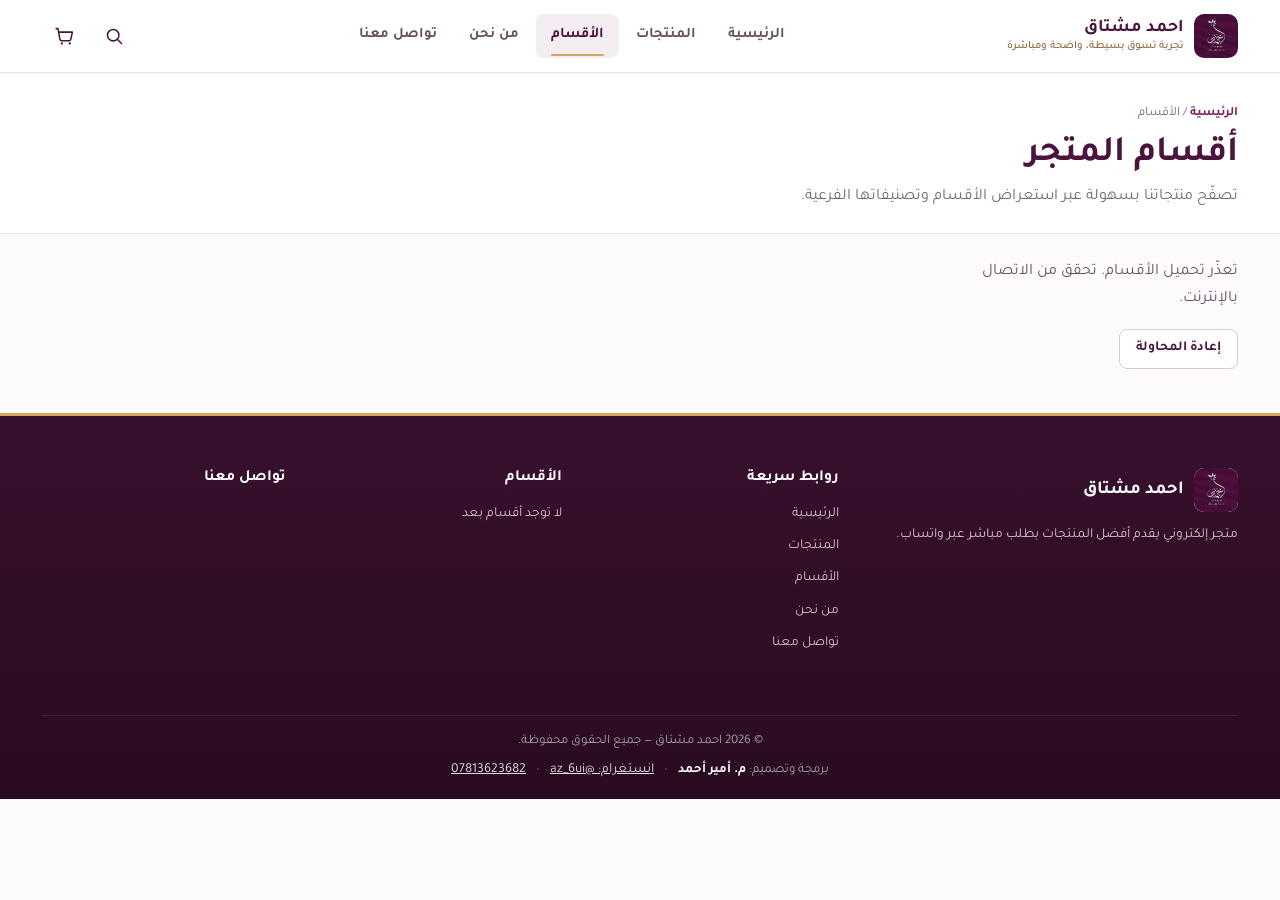
<file: categories.html>
<!DOCTYPE html>
<html lang="ar" dir="rtl">
<head>
  <meta charset="UTF-8">
  <meta name="viewport" content="width=device-width, initial-scale=1.0">
  <title>الأقسام | كوزمتك احمد مشتاق</title>
  <link rel="icon" type="image/png" sizes="192x192" href="assets/logo/logo.png?v=73">
<link rel="shortcut icon" type="image/png" href="assets/logo/logo.png?v=73">
<link rel="apple-touch-icon" href="assets/logo/logo.png?v=73">
<link rel="apple-touch-icon" sizes="180x180" href="assets/logo/logo.png?v=73">
    <!-- Arabic UI font (same on every page; non-blocking) -->
  <!-- عدّل رابط قاعدة البيانات لكل عميل ليطابق config.js -->
  <link rel="preconnect" href="https://test3-2a6de-default-rtdb.europe-west1.firebasedatabase.app" crossorigin>
  <link rel="preconnect" href="https://ik.imagekit.io" crossorigin>
  <link rel="preconnect" href="https://fonts.googleapis.com">
  <link rel="preconnect" href="https://fonts.gstatic.com" crossorigin>
  <link rel="stylesheet" href="https://fonts.googleapis.com/css2?family=Tajawal:wght@400;500;700&display=swap" media="print" onload="this.media='all'">
  <noscript><link rel="stylesheet" href="https://fonts.googleapis.com/css2?family=Tajawal:wght@400;500;700&display=swap"></noscript>
<link rel="stylesheet" href="css/style.css?v=73">
  <link rel="stylesheet" href="css/refresh.css?v=73">
</head>
<body>

<div id="site-header" data-active="categories"></div>

<main>
  <section class="page-header">
    <div class="container">
      <div class="breadcrumb"><a href="index.html">الرئيسية</a> / الأقسام</div>
      <h1>أقسام المتجر</h1>
      <p>تصفّح منتجاتنا بسهولة عبر استعراض الأقسام وتصنيفاتها الفرعية.</p>
    </div>
  </section>

  <section class="section" style="padding-top: 25px;">
    <div class="container">
      <div class="category-grid" id="categoriesGrid" aria-busy="true" style="display: grid; grid-template-columns: repeat(auto-fill, minmax(280px, 1fr)); gap: 20px;">
        <!-- سيتم رسم الأقسام برمجياً هنا -->
        <div class="cat-main-card skeleton-card" aria-hidden="true" style="min-height:150px"></div><div class="cat-main-card skeleton-card" aria-hidden="true" style="min-height:150px"></div><div class="cat-main-card skeleton-card" aria-hidden="true" style="min-height:150px"></div><div class="cat-main-card skeleton-card" aria-hidden="true" style="min-height:150px"></div>
      </div>
    </div>
  </section>
</main>

<div id="site-footer"></div>

<!-- سكربتات مؤجلة (defer): لا تحجب الرسم. القراءة من Firebase عبر REST داخل store.js (بدون SDK) -->
<script src="js/config.js?v=73" defer></script>
<script src="js/icons.js?v=73" defer></script>
<script src="js/store.js?v=73" defer></script>
<script src="js/whatsapp.js?v=74" defer></script>
<script src="js/app.js?v=73" defer></script>
<script>
  var catPageSig = null;

  function renderAllCategoriesPage() {
    var grid = document.getElementById("categoriesGrid");
    if (!grid) return;

    var allCategories = Store.getCategories();
    var mainCategories = allCategories.filter(function (c) { return !c.parentId; });

    // أول زيارة: لا نعرض "لا توجد أقسام" قبل أن تصل أول مزامنة (نُبقي الـ skeleton)
    if (!mainCategories.length && !LS.get("last_meta_pull_time")) return;

    var sig = JSON.stringify(allCategories.map(function (c) { return [c.id, c.name, c.parentId, c.image, c.icon]; }));
    if (sig === catPageSig) return;
    catPageSig = sig;
    grid.removeAttribute("aria-busy");

    if (mainCategories.length === 0) {
      grid.innerHTML = '<div class="empty-state" style="grid-column:1/-1;">' + iconSvg("box") + '<p>لا توجد أقسام مضافة بعد.</p></div>';
      return;
    }

    grid.innerHTML = mainCategories.map(function (main) {
      var subCats = allCategories.filter(function (c) { return c.parentId === main.id; });

      var media = iconSvg(main.icon || "box");
      if (main.image) {
        media = '<img src="' + escapeHtml(window.getIkUrl(main.image, 700, 80)) + '" alt="' + escapeHtml(main.name) + '" width="700" height="700" loading="lazy" decoding="async">';
      }

      var subHtml = '';
      if (subCats.length > 0) {
        subHtml = '<div class="cat-sub-chips">';
        subHtml += '<a href="products.html?cat=' + encodeURIComponent(main.id) + '" class="cat-sub-chip" style="background:var(--olive-100);color:var(--olive-800);">عرض الكل</a>';
        subCats.forEach(function (sub) {
          subHtml += '<a href="products.html?cat=' + encodeURIComponent(sub.id) + '" class="cat-sub-chip">' + escapeHtml(sub.name) + '</a>';
        });
        subHtml += '</div>';
      }

      // ملاحظة: لا نعرض "عدد المنتجات" لأن المتجر يحمّل المنتجات على دفعات (العدد المحلي غير دقيق وكان يظهر 0)
      return (
        '<div class="cat-main-card">' +
          '<a href="products.html?cat=' + encodeURIComponent(main.id) + '" class="cat-card-header">' +
            '<div class="cat-card-img">' + media + '</div>' +
            '<div class="cat-card-title">' +
              '<h3>' + escapeHtml(main.name) + '</h3>' +
              '<span>تصفح المنتجات ←</span>' +
            '</div>' +
          '</a>' +
          subHtml +
        '</div>'
      );
    }).join("");
  }

  document.addEventListener("DOMContentLoaded", renderAllCategoriesPage);
  document.addEventListener("store:synced", renderAllCategoriesPage);
  document.addEventListener("store:sync-error", function () {
    var grid = document.getElementById("categoriesGrid");
    if (grid && grid.getAttribute("aria-busy") === "true") {
      grid.removeAttribute("aria-busy");
      grid.innerHTML = '<div class="load-error"><p>تعذّر تحميل الأقسام. تحقق من الاتصال بالإنترنت.</p><button type="button" class="btn btn-outline btn-sm" onclick="location.reload()">إعادة المحاولة</button></div>';
    }
  });
</script>
</body>
</html>
</file>
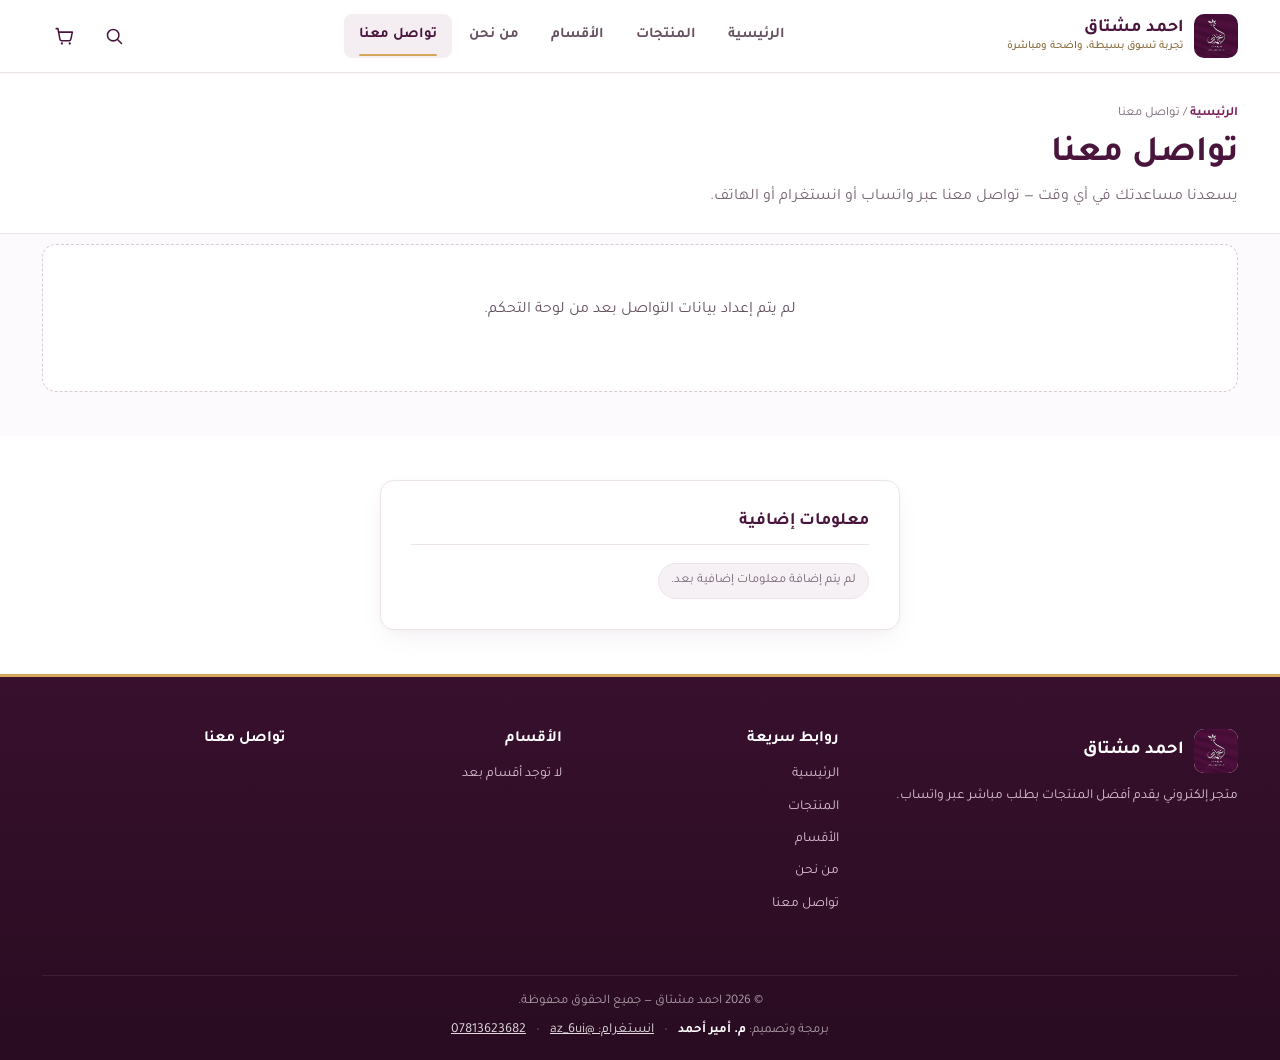
<file: contact.html>
<!DOCTYPE html>
<html lang="ar" dir="rtl">
<head>
  <meta name="viewport" content="width=device-width, initial-scale=1.0">
<meta charset="UTF-8">
<title>تواصل معنا | كوزمتك احمد مشتاق</title>
<link rel="icon" type="image/png" sizes="192x192" href="assets/logo/logo.png?v=73">
<link rel="shortcut icon" type="image/png" href="assets/logo/logo.png?v=73">
<link rel="apple-touch-icon" href="assets/logo/logo.png?v=73">
<link rel="apple-touch-icon" sizes="180x180" href="assets/logo/logo.png?v=73">
  <!-- Arabic UI font (same on every page; non-blocking) -->
  <!-- عدّل رابط قاعدة البيانات لكل عميل ليطابق config.js -->
  <link rel="preconnect" href="https://test3-2a6de-default-rtdb.europe-west1.firebasedatabase.app" crossorigin>
  <link rel="preconnect" href="https://ik.imagekit.io" crossorigin>
  <link rel="preconnect" href="https://fonts.googleapis.com">
  <link rel="preconnect" href="https://fonts.gstatic.com" crossorigin>
  <link rel="stylesheet" href="https://fonts.googleapis.com/css2?family=Tajawal:wght@400;500;700&display=swap" media="print" onload="this.media='all'">
  <noscript><link rel="stylesheet" href="https://fonts.googleapis.com/css2?family=Tajawal:wght@400;500;700&display=swap"></noscript>
<link rel="stylesheet" href="css/style.css?v=73">
  <link rel="stylesheet" href="css/refresh.css?v=73">
</head>
<body>

<div id="site-header" data-active="contact"></div>

<main>
  <section class="page-header">
    <div class="container">
      <div class="breadcrumb"><a href="index.html">الرئيسية</a> / تواصل معنا</div>
      <h1>تواصل معنا</h1>
      <p>يسعدنا مساعدتك في أي وقت — تواصل معنا عبر واتساب أو انستغرام أو الهاتف.</p>
    </div>
  </section>

  <section class="section" style="padding-top:10px;">
    <div class="container">
      <div class="feature-grid" id="contactCards"></div>
    </div>
  </section>

  <section class="section section-alt">
    <div class="container" style="max-width:640px;">
      <div class="form-card" style="max-width:100%;">
        <h3 style="margin-bottom:6px;">معلومات إضافية</h3>
        <div class="detail-meta" id="extraInfo" style="margin-top:10px;"></div>
      </div>
    </div>
  </section>
</main>

<div id="site-footer"></div>

<!-- سكربتات مؤجلة (defer): لا تحجب الرسم. القراءة من Firebase عبر REST داخل store.js (بدون SDK) -->
<script src="js/config.js?v=73" defer></script>
<script src="js/icons.js?v=73" defer></script>
<script src="js/store.js?v=73" defer></script>
<script src="js/whatsapp.js?v=74" defer></script>
<script src="js/app.js?v=73" defer></script>
<script>
  /* تُستدعى عند التحميل وعند وصول الإعدادات من Firebase (كانت تعرض "لم يتم إعداد بيانات التواصل" لأول زائر ولا تتحدّث) */
  function renderContactPage() {
    const s = Store.getSettings();

    const cards = [];
    if (s.whatsapp) cards.push({ icon: "whatsapp", title: "واتساب", desc: "أسرع طريقة للطلب والاستفسار", link: "https://wa.me/" + whatsappDigitsOnly(s.whatsapp), label: "راسلنا الآن" });
    if (s.instagram) cards.push({ icon: "instagram", title: "انستغرام", desc: "تابع جديدنا وعروضنا", link: safeUrl(s.instagram), label: "زيارة الحساب" });
    if (s.tiktok) cards.push({
      customIcon: '<svg xmlns="http://www.w3.org/2000/svg" width="24" height="24" viewBox="0 0 448 512" fill="currentColor"><path d="M448,209.91a210.06,210.06,0,0,1-122.77-39.25V349.38A162.55,162.55,0,1,1,185,188.31V278.2a74.62,74.62,0,1,0,52.23,71.18V0l88,0a121.18,121.18,0,0,0,1.86,22.17h0A122.18,122.18,0,0,0,381,102.39a121.43,121.43,0,0,0,67,20.14Z"/></svg>',
      title: "تيك توك",
      desc: "شاهد مقاطعنا وتفاعل معنا",
      link: safeUrl(s.tiktok),
      label: "تابعنا"
    });
    if (s.phone) cards.push({ icon: "phone", title: "الهاتف", desc: s.phone, link: "tel:" + String(s.phone).replace(/[^0-9+]/g, ""), label: "اتصال مباشر" });
    if (s.phone2) cards.push({ icon: "phone", title: "هاتف ثانٍ", desc: s.phone2, link: "tel:" + String(s.phone2).replace(/[^0-9+]/g, ""), label: "اتصال مباشر" });
    if (s.address) {
      const mapLink = safeMapUrl(s.mapUrl);
      cards.push({ icon: "home", title: "الموقع", desc: s.address, descLink: mapLink || null, link: mapLink || null, label: mapLink ? "افتح في الخرائط" : null });
    }

    document.getElementById("contactCards").innerHTML = cards.length ? cards.map(function (c) {
      // قراءة الأيقونة المخصصة أو الأيقونة الافتراضية
      const iconHtml = c.customIcon ? c.customIcon : iconSvg(c.icon);
      
      return '<div class="feature-card">' +
        '<div class="icon">' + iconHtml + "</div>" +
        "<h3>" + c.title + "</h3>" +
        "<p>" + (c.descLink ? '<a href="' + escapeHtml(c.descLink) + '" target="_blank" rel="noopener" style="color:inherit;text-decoration:underline;">' + escapeHtml(c.desc) + "</a>" : escapeHtml(c.desc)) + "</p>" +
        (c.link ? '<a href="' + escapeHtml(c.link) + '" target="_blank" rel="noopener" class="btn btn-outline btn-sm">' + c.label + "</a>" : "") +
      "</div>";
    }).join("") : '<div class="empty-state"><p>لم يتم إعداد بيانات التواصل بعد من لوحة التحكم.</p></div>';

    let extraInfoHtml = "";
    if (s.workingHours) extraInfoHtml += "<span><strong>ساعات العمل:</strong> " + escapeHtml(s.workingHours) + "</span>";
    if (s.deliveryInfo) extraInfoHtml += "<span><strong>معلومات التوصيل:</strong> " + escapeHtml(s.deliveryInfo) + "</span>";
    document.getElementById("extraInfo").innerHTML = extraInfoHtml || "<span>لم يتم إضافة معلومات إضافية بعد.</span>";
  }
  document.addEventListener("DOMContentLoaded", renderContactPage);
  document.addEventListener("store:synced", renderContactPage);
</script>
</body>
</html>
</file>
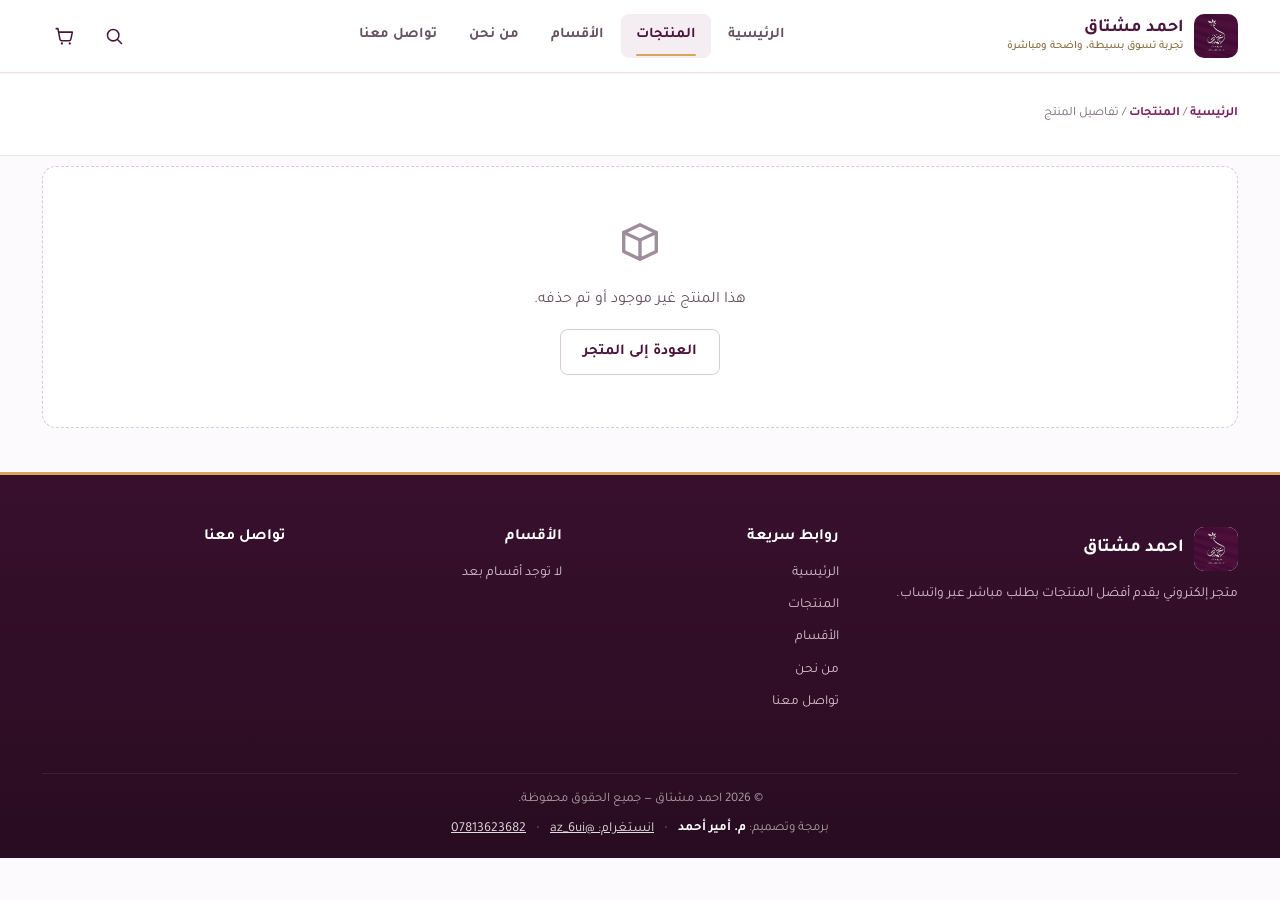
<file: product.html>
<!DOCTYPE html>
<html lang="ar" dir="rtl">
<head>

<!-- Google tag (gtag.js) -->
<script async src="https://www.googletagmanager.com/gtag/js?id=G-V6PNECE690"></script>
<script>
  window.dataLayer = window.dataLayer || [];
  function gtag(){dataLayer.push(arguments);}
  gtag('js', new Date());

  gtag('config', 'G-V6PNECE690');
</script>


  <meta charset="UTF-8">
  <meta name="viewport" content="width=device-width, initial-scale=1.0">
  <title>تفاصيل المنتج | كوزمتك احمد مشتاق</title>
  <link rel="icon" type="image/png" sizes="192x192" href="assets/logo/logo.png?v=73">
<link rel="shortcut icon" type="image/png" href="assets/logo/logo.png?v=73">
<link rel="apple-touch-icon" href="assets/logo/logo.png?v=73">
<link rel="apple-touch-icon" sizes="180x180" href="assets/logo/logo.png?v=73">
    <!-- Arabic UI font (same on every page; non-blocking) -->
  <!-- عدّل رابط قاعدة البيانات لكل عميل ليطابق config.js -->
  <link rel="preconnect" href="https://test3-2a6de-default-rtdb.europe-west1.firebasedatabase.app" crossorigin>
  <link rel="preconnect" href="https://ik.imagekit.io" crossorigin>
  <link rel="preconnect" href="https://fonts.googleapis.com">
  <link rel="preconnect" href="https://fonts.gstatic.com" crossorigin>
  <link rel="stylesheet" href="https://fonts.googleapis.com/css2?family=Tajawal:wght@400;500;700&display=swap" media="print" onload="this.media='all'">
  <noscript><link rel="stylesheet" href="https://fonts.googleapis.com/css2?family=Tajawal:wght@400;500;700&display=swap"></noscript>
<link rel="stylesheet" href="css/style.css?v=73">
  <link rel="stylesheet" href="css/refresh.css?v=73">
</head>
<body>

<div id="site-header" data-active="products"></div>

<main>
  <section class="page-header">
    <div class="container">
      <div class="breadcrumb"><a href="index.html">الرئيسية</a> / <a href="products.html">المنتجات</a> / تفاصيل المنتج</div>
    </div>
  </section>

  <section class="section" style="padding-top:10px;">
    <div class="container">
      <div id="productDetail"></div>
    </div>
  </section>
</main>

<div id="site-footer"></div>

<!-- سكربتات مؤجلة (defer): لا تحجب الرسم. القراءة من Firebase عبر REST داخل store.js (بدون SDK) -->
<script src="js/config.js?v=73" defer></script>
<script src="js/icons.js?v=73" defer></script>
<script src="js/store.js?v=73" defer></script>
<script src="js/whatsapp.js?v=74" defer></script>
<script src="js/app.js?v=73" defer></script>
<script src="js/products.js?v=73" defer></script>
</body>
</html>
</file>
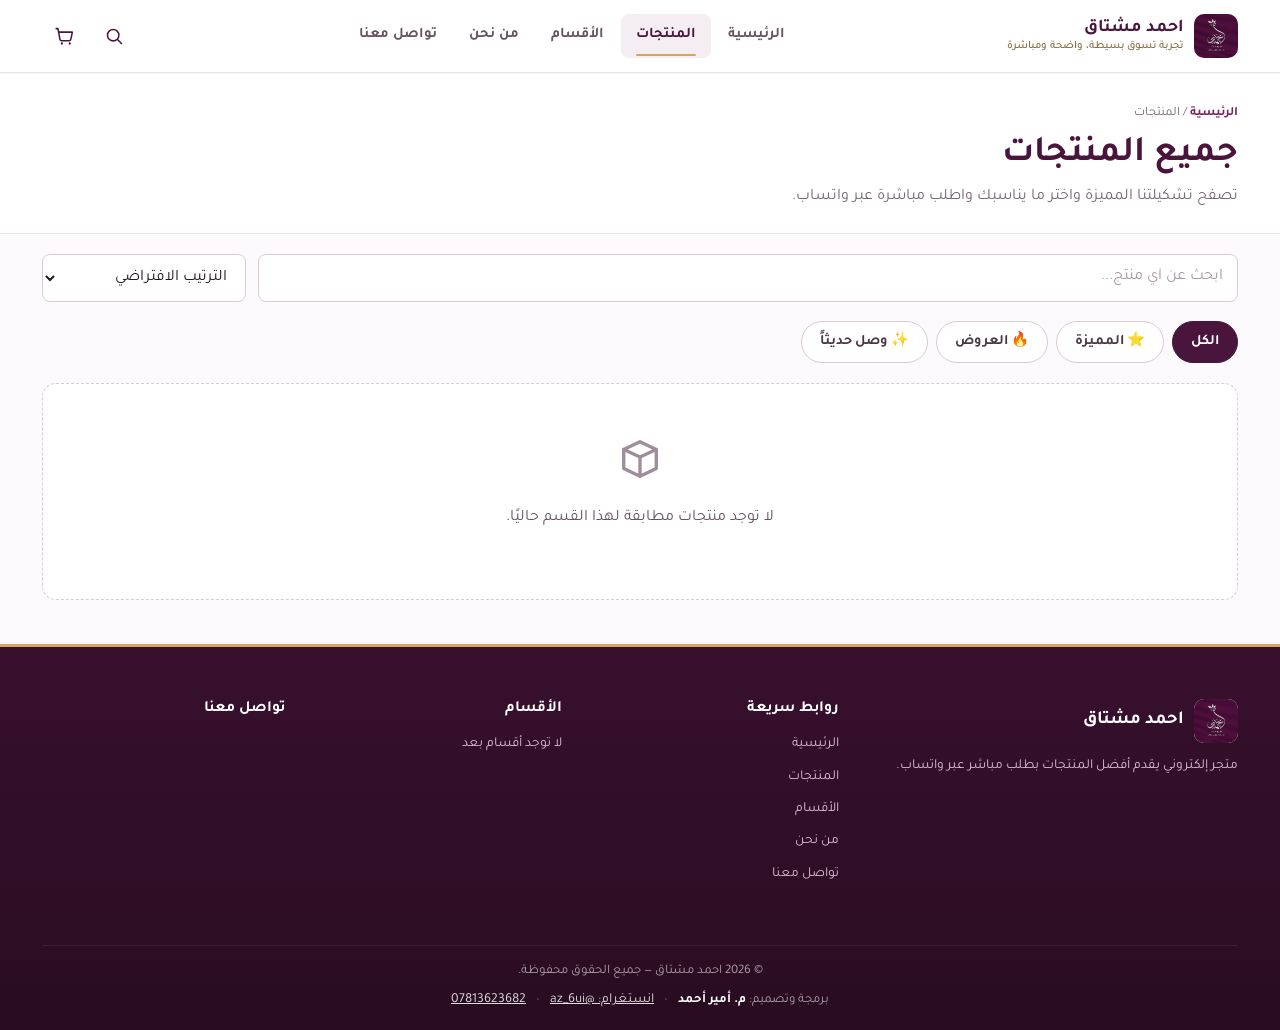
<file: products.html>
<!DOCTYPE html>
<html lang="ar" dir="rtl">
<head>

<!-- Google tag (gtag.js) -->
<script async src="https://www.googletagmanager.com/gtag/js?id=G-V6PNECE690"></script>
<script>
  window.dataLayer = window.dataLayer || [];
  function gtag(){dataLayer.push(arguments);}
  gtag('js', new Date());

  gtag('config', 'G-V6PNECE690');
</script>
  
  <meta charset="UTF-8">
  <meta name="viewport" content="width=device-width, initial-scale=1.0">

  <title>المنتجات | كوزمتك احمد مشتاق</title>
  <link rel="icon" type="image/png" sizes="192x192" href="assets/logo/logo.png?v=73">
<link rel="shortcut icon" type="image/png" href="assets/logo/logo.png?v=73">
<link rel="apple-touch-icon" href="assets/logo/logo.png?v=73">
<link rel="apple-touch-icon" sizes="180x180" href="assets/logo/logo.png?v=73">
    <!-- Arabic UI font (same on every page; non-blocking) -->
  <!-- عدّل رابط قاعدة البيانات لكل عميل ليطابق config.js -->
  <link rel="preconnect" href="https://test3-2a6de-default-rtdb.europe-west1.firebasedatabase.app" crossorigin>
  <link rel="preconnect" href="https://ik.imagekit.io" crossorigin>
  <link rel="preconnect" href="https://fonts.googleapis.com">
  <link rel="preconnect" href="https://fonts.gstatic.com" crossorigin>
  <link rel="stylesheet" href="https://fonts.googleapis.com/css2?family=Tajawal:wght@400;500;700&display=swap" media="print" onload="this.media='all'">
  <noscript><link rel="stylesheet" href="https://fonts.googleapis.com/css2?family=Tajawal:wght@400;500;700&display=swap"></noscript>
<link rel="stylesheet" href="css/style.css?v=73">
  <link rel="stylesheet" href="css/refresh.css?v=73">
</head>
<body>

<div id="site-header" data-active="products"></div>

<main>
  <section class="page-header">
    <div class="container">
      <div class="breadcrumb"><a href="index.html">الرئيسية</a> / المنتجات</div>
      <h1>جميع المنتجات</h1>
      <p>تصفح تشكيلتنا المميزة واختر ما يناسبك واطلب مباشرة عبر واتساب.</p>
    </div>
  </section>

  <section class="section" style="padding-top:20px;">
    <div class="container">
      <div class="shop-controls" style="margin-bottom:15px;display:flex;gap:12px;flex-wrap:wrap;align-items:center;justify-content:space-between;">
        <div class="search-box" style="flex:1;min-width:240px;position:relative;">
          <input type="text" id="searchInput" placeholder="ابحث باسم المنتج أو الوصف…" style="width:100%;padding:10px 14px;border:1px solid var(--line);border-radius:var(--radius-sm);font-family:var(--font-body);">
        </div>
        <div class="sort-box" style="min-width:180px;">
          <select id="sortSelect" style="width:100%;padding:10px 14px;border:1px solid var(--line);border-radius:var(--radius-sm);background:#fff;font-family:var(--font-body);">
            <option value="default">الترتيب الافتراضي</option>
            <option value="price-asc">السعر: من الأقل للأعلى</option>
            <option value="price-desc">السعر: من الأعلى للأقل</option>
            <option value="name">الاسم: أ - ي</option>
          </select>
        </div>
      </div>

      <div class="shop-cat-tabs-wrap" id="filterCategories"></div>

      <div style="margin-bottom:15px;font-size:0.9rem;color:var(--ink-500);" id="resultCount">جاري التحميل…</div>

      <div class="product-grid" id="shopGrid"></div>
    </div>
  </section>
</main>

<div id="site-footer"></div>

<!-- سكربتات مؤجلة (defer): لا تحجب الرسم. القراءة من Firebase عبر REST داخل store.js (بدون SDK) -->
<script src="js/config.js?v=73" defer></script>
<script src="js/icons.js?v=73" defer></script>
<script src="js/store.js?v=73" defer></script>
<script src="js/whatsapp.js?v=74" defer></script>
<script src="js/app.js?v=73" defer></script>
<script src="js/products.js?v=73" defer></script>
</body>
</html>
</file>
<file: css/style.css>
/* ==========================================================================
   style.css — Luxury Velvet Berry & Warm Plum Theme — RTL Arabic
   --------------------------------------------------------------------------
   Foundation of the design system: tokens, base, every shared component,
   the admin area and the core responsive rules. Self-sufficient styling.
   Re-branding = edit the Brand block in :root (section 1) only.
   ========================================================================== */

:root{
  /* ---- 1. Brand (الهوية: الألوان الأساسية فقط) ---- */
  --primary:#4a153c;
  --secondary:#7a225e;
  --accent:#d4a75d;
  --bg:#fcfafc;
  --surface:#ffffff;
  --text:#241621;
  --text-2:#786674;
  --border:#ede4eb;

  /* ---- 2. المشتقات (قيم احتياطية؛ تُحسب تلقائياً في @supports أدناه) ---- */
  --primary-hover:#3b0f30;
  --primary-deep:#380e2d;       /* بداية تدرج الهيرو والفوتر */
  --primary-mid:#5b1c48;        /* نهاية تدرج الأزرار والهيرو */
  --secondary-hover:#63184b;
  --secondary-bright:#87386e;   /* نهاية تدرج hover */
  --secondary-50:#faf2f7;
  --secondary-100:#f2deec;
  --accent-soft:#fbf6ee;
  --accent-ink:#876020;         /* ذهبي غامق للنصوص */
  --accent-deep:#b48e4f;        /* نهاية تدرج الذهبي */
  --accent-light:#dfb97d;       /* بداية hover للذهبي */
  --surface-2:#f6f1f5;
  --border-strong:#d9cad6;
  --border-soft:#f7f1f5;
  --on-primary:#ffffff;
  --band-start:#581946;         /* شريط التواصل */
  --band-end:#3f1233;
  --footer-deep:#290c21;        /* نهاية تدرج الفوتر */
  --footer-text:#e7d7e2;
  --footer-muted:#dac1d2;
  --footer-dim:#ccabc2;

  /* ---- 3. ألوان الحالات ---- */
  --success:#1b6848; --success-bg:#eef7f2; --success-line:#c4e4d3; --success-ink:#124d35;
  --success-light:#2a7656; --success-dark:#165b3d;
  --warning:#9d5614; --warning-bg:#fdf6ee; --warning-line:#f6dcbc; --warning-ink:#703b0a;
  --error:#a31c26;   --error-bg:#fdf1f2;   --error-line:#f7c7ca;   --error-ink:#751119;
  --error-light:#b0343d; --error-dark:#8b1720;
  --info:#7a225e;    --info-bg:#faf2f7;    --info-line:#f2deec;    --info-ink:#63184b;

  /* ---- 4. المسميات القديمة (توافق مع الأنماط المضمّنة في HTML/JS) ---- */
  --teal:var(--secondary); --teal-deep:var(--primary); --teal-press:var(--primary-hover);
  --teal-light:var(--secondary-50); --teal-wash:var(--surface-2);
  --navy:var(--primary); --navy-2:#483443; --soft-blue:var(--secondary-50);
  --olive-900:var(--primary); --olive-800:var(--primary); --olive-700:var(--primary); --olive-600:var(--secondary);
  --olive-500:var(--secondary); --olive-400:#9e8d9a; --olive-100:var(--secondary-50); --olive-50:var(--surface-2);
  --sand-500:var(--accent-ink); --sand-100:var(--accent-soft);
  --cream:var(--bg); --white:var(--surface);
  --ink-900:var(--text); --ink-800:#2d1d29; --ink-700:#493744; --ink-600:#665261;
  --ink-500:var(--text-2); --ink-400:var(--text-2); --ink-300:#a797a3;
  --line:var(--border); --line-strong:var(--border-strong); --line-soft:var(--border-soft);
  --danger:var(--error); --danger-bg:var(--error-bg);

  /* ---- 5. الحواف، الظلال والخطوط ---- */
  --radius-xl:18px; --radius-lg:14px; --radius-md:10px; --radius-sm:6px; --radius-pill:999px;
  --r-card:14px; --r-ctl:8px;
  --shadow-soft:0 3px 12px -2px rgba(74,21,60,.05), 0 1px 3px rgba(74,21,60,.02);
  --shadow-card:0 10px 30px -8px rgba(74,21,60,.08), 0 2px 6px -1px rgba(74,21,60,.03);
  --shadow-lift:0 20px 45px -10px rgba(74,21,60,.18), 0 6px 16px -4px rgba(74,21,60,.08);
  --ring:0 0 0 3px rgba(122,34,94,.18);
  --overlay:rgba(43,12,35,.6);
  --font-display:'IBM Plex Sans Arabic','Tajawal',system-ui,-apple-system,'Segoe UI',Tahoma,sans-serif;
  --font-body:'IBM Plex Sans Arabic','Tajawal',system-ui,-apple-system,'Segoe UI',Tahoma,sans-serif;
  --container:1260px;
  --gutter:clamp(16px,3.5vw,32px);

  /* نسبة صورة البطاقة */
  --card-image-ratio:1 / 1;
  --card-image-fit:cover;
}

@supports (color:color-mix(in srgb,red,blue)){
  :root{
    --primary-hover:color-mix(in srgb,var(--primary) 82%,#000);
    --primary-deep:color-mix(in srgb,var(--primary) 75%,#000);
    --primary-mid:color-mix(in srgb,var(--primary) 65%,var(--secondary));
    --secondary-hover:color-mix(in srgb,var(--secondary) 85%,#000);
    --secondary-bright:color-mix(in srgb,var(--secondary) 90%,#fff);
    --secondary-50:color-mix(in srgb,var(--secondary) 8%,#fff);
    --secondary-100:color-mix(in srgb,var(--secondary) 16%,#fff);
    --accent-soft:color-mix(in srgb,var(--accent) 12%,#fff);
    --accent-ink:color-mix(in srgb,var(--accent) 64%,#000);
    --accent-deep:color-mix(in srgb,var(--accent) 85%,#000);
    --accent-light:color-mix(in srgb,var(--accent) 80%,#fff);
    --surface-2:color-mix(in srgb,var(--bg) 60%,var(--border));
    --border-soft:color-mix(in srgb,var(--border) 55%,#fff);
    --band-start:color-mix(in srgb,var(--primary) 70%,var(--secondary));
    --band-end:color-mix(in srgb,var(--primary) 85%,#000);
    --footer-deep:color-mix(in srgb,var(--primary) 55%,#000);
    --footer-text:color-mix(in srgb,#fff 82%,var(--secondary));
    --footer-muted:color-mix(in srgb,#fff 72%,var(--secondary));
    --footer-dim:color-mix(in srgb,#fff 62%,var(--secondary));
    --success-light:color-mix(in srgb,var(--success) 92%,#fff);
    --success-dark:color-mix(in srgb,var(--success) 85%,#000);
    --error-light:color-mix(in srgb,var(--error) 92%,#fff);
    --error-dark:color-mix(in srgb,var(--error) 85%,#000);
  }
}

/* ==========================================================================
   Base
   ========================================================================== */
*{box-sizing:border-box}
html{scroll-behavior:smooth;-webkit-text-size-adjust:100%}
body{margin:0;background:var(--bg);color:var(--text);font-family:var(--font-body);font-size:16px;line-height:1.7;-webkit-font-smoothing:antialiased;-webkit-tap-highlight-color:transparent;text-rendering:optimizeLegibility}
img{max-width:100%;display:block}
a{color:inherit;text-decoration:none}
a,button,input,select,textarea{touch-action:manipulation}
button,input,select,textarea{font:inherit}
button{cursor:pointer}
p{color:var(--ink-600);margin:0 0 1em}
h1,h2,h3,h4{font-family:var(--font-display);font-weight:700;line-height:1.3;letter-spacing:0;margin:0 0 .5em;color:var(--primary)}
h1{font-size:clamp(1.75rem,4vw,2.75rem);line-height:1.25}
h2{font-size:clamp(1.3rem,2.6vw,1.85rem)}
h3{font-size:1.1rem}
.container{width:min(100%,var(--container));margin-inline:auto;padding-inline:var(--gutter)}
.visually-hidden{position:absolute;width:1px;height:1px;overflow:hidden;clip:rect(0 0 0 0)}
:focus-visible{outline:2px solid var(--secondary);outline-offset:2px}
::selection{background:var(--secondary-100);color:var(--primary)}
svg[stroke="currentColor"]{stroke-linecap:round;stroke-linejoin:round;stroke-width:1.75}

/* ==========================================================================
   Loading skeletons
   ========================================================================== */
@keyframes shimmer{0%{background-position:-200% 0}100%{background-position:200% 0}}
.skeleton-card{min-height:250px;background:var(--surface);border-radius:var(--r-card);border:1px solid var(--border);overflow:hidden;padding:12px;display:flex;flex-direction:column;gap:12px}
.skeleton-box{background:linear-gradient(90deg,var(--surface-2) 25%,var(--bg) 50%,var(--surface-2) 75%);background-size:200% 100%;animation:shimmer 1.5s infinite;border-radius:var(--radius-sm)}
.skeleton-img{width:100%;aspect-ratio:var(--card-image-ratio)}
.skeleton-text{height:16px;width:75%}
.skeleton-price{height:20px;width:40%;margin-top:auto}

/* ==========================================================================
   Buttons
   ========================================================================== */
.btn{display:inline-flex;align-items:center;justify-content:center;gap:8px;min-height:46px;padding:10px 22px;border:1.5px solid transparent;border-radius:var(--r-ctl);font-weight:600;font-size:.95rem;line-height:1.3;text-align:center;transition:background-color .18s ease,border-color .18s ease,color .18s ease,box-shadow .18s ease}
.btn svg{width:18px;height:18px;flex:none}
.btn:focus-visible{outline:0;box-shadow:var(--ring)}
.btn-primary{
  background:linear-gradient(135deg, var(--primary) 0%, var(--primary-mid) 100%);
  border-color:var(--primary);
  color:var(--on-primary);
  box-shadow:0 4px 14px rgba(74,21,60,.22);
}
.btn-primary:hover{
  background:linear-gradient(135deg, var(--secondary) 0%, var(--secondary-bright) 100%);
  border-color:var(--secondary);
  box-shadow:0 6px 20px rgba(122,34,94,.28);
}
.btn-primary:active{background:var(--primary-hover);border-color:var(--primary-hover)}
.btn-outline{background:var(--surface);border-color:var(--border-strong);color:var(--primary)}
.btn-outline:hover{background:var(--secondary-50);border-color:var(--secondary);color:var(--secondary-hover)}
.btn-whatsapp{
  background:linear-gradient(135deg, var(--success-light) 0%, var(--success) 100%);
  border-color:var(--success);
  color:#fff;
  box-shadow:0 4px 14px rgba(27,104,72,.22);
}
.btn-whatsapp:hover{background:var(--success-ink);border-color:var(--success-ink)}
.btn:active{box-shadow:none}
.btn-sm{min-height:40px;padding:7px 16px;font-size:.86rem}
.btn-block{width:100%}
.btn:disabled,.btn[disabled]{background:var(--surface-2);border-color:var(--border);color:var(--ink-300);box-shadow:none;cursor:not-allowed}
.btn-icon{position:relative;display:inline-flex;align-items:center;justify-content:center;width:44px;height:44px;padding:0;border:1px solid transparent;border-radius:var(--r-ctl);background:transparent;color:var(--primary);transition:background-color .18s ease,color .18s ease,border-color .18s ease}
.btn-icon:hover{background:var(--secondary-50);color:var(--secondary-hover)}
.btn-icon:focus-visible{outline:0;box-shadow:var(--ring)}
.btn-icon svg{width:21px;height:21px}

/* ==========================================================================
   Header, navigation, cart badge
   ========================================================================== */
#site-header{position:sticky;top:0;z-index:100}
.site-header{background:var(--surface);border-bottom:1px solid var(--border);box-shadow:0 1px 0 rgba(74,21,60,.04)}
.header-inner{min-height:72px;display:flex;align-items:center;gap:20px}
.brand{display:flex;align-items:center;gap:11px;min-width:max-content}
.brand img{width:44px;height:44px;border-radius:var(--radius-md);object-fit:contain;background:var(--surface)}
.brand-name{font-family:var(--font-display);font-weight:700;font-size:1.12rem;line-height:1.15;color:var(--primary)}
.brand-name span{display:block;font-family:var(--font-body);font-size:.7rem;font-weight:500;color:var(--accent-ink);margin-top:3px}
.main-nav{display:flex;align-items:center;justify-content:center;gap:2px;flex:1}
.main-nav a{position:relative;padding:9px 15px;border-radius:var(--r-ctl);font-size:.92rem;font-weight:600;color:var(--ink-600);transition:background-color .18s ease,color .18s ease}
.main-nav a:hover{color:var(--primary);background:var(--secondary-50)}
.main-nav a.active{color:var(--primary);background:var(--secondary-50)}
.main-nav a.active::after{content:"";position:absolute;inset-inline:15px;bottom:2px;height:2px;border-radius:2px;background:var(--accent)}
.header-actions{display:flex;align-items:center;gap:6px;margin-inline-start:auto}
.nav-toggle{display:none}
.cart-link{position:relative}
.cart-count{
  display:none;
  position:absolute;
  inset-block-start:1px;
  inset-inline-end:1px;
  min-width:19px;
  height:19px;
  padding:0 5px;
  align-items:center;
  justify-content:center;
  border-radius:var(--radius-pill);
  background:linear-gradient(135deg, var(--accent) 0%, var(--accent-deep) 100%);
  color:var(--primary);
  font-size:.68rem;
  font-weight:700;
  line-height:1;
  border:2px solid var(--surface);
  box-shadow:0 2px 6px rgba(212,167,93,.4);
}
.cart-count.has-items{display:inline-flex}

/* Mobile drawer */
.sidebar-nav{position:fixed;top:0;left:0;right:auto;width:min(320px,86vw);max-width:86vw;height:100vh;height:100dvh;background:var(--surface);border-radius:0 var(--radius-xl) var(--radius-xl) 0;padding:18px 16px;overflow-y:auto;text-align:right;transform:translateX(-100%);transition:transform .28s cubic-bezier(.4,0,.2,1);z-index:9999}
.sidebar-nav.active{transform:translateX(0);box-shadow:var(--shadow-lift)}
.sidebar-nav svg{width:22px;height:22px;flex-shrink:0;color:var(--secondary)}
.sidebar-nav a:active,.sidebar-nav button:active{background:var(--surface-2)}
.sidebar-nav li>a{color:var(--ink-700)}
.sidebar-nav li>a:hover{background:var(--secondary-50);color:var(--primary)}
.sidebar-submenu{display:none;padding-right:15px}
.sidebar-submenu.active{display:block}
.sidebar-overlay{position:fixed;top:0;left:0;width:100%;height:100%;background:var(--overlay);display:none;z-index:9998}
.sidebar-overlay.active{display:block}

/* Search overlay */
.global-search-overlay{position:fixed;inset:0;z-index:1000;display:none;padding:18px;background:var(--overlay)}
.global-search-overlay.open{display:flex;justify-content:center;align-items:flex-start}
.global-search-container{width:min(100%,700px);margin-top:60px;padding:18px;background:var(--surface);border-radius:var(--radius-xl);box-shadow:var(--shadow-lift);max-height:82vh;display:flex;flex-direction:column}
.global-search-header{display:flex;gap:10px;margin-bottom:14px}
.global-search-results{overflow:auto;display:flex;flex-direction:column;gap:8px}
.search-result-item{display:flex;gap:13px;align-items:center;padding:10px;border:1px solid var(--border);border-radius:var(--r-ctl);background:var(--surface);transition:background-color .18s ease,border-color .18s ease}
.search-result-item:hover{border-color:var(--secondary);background:var(--secondary-50)}
.search-item-img{width:62px;height:62px;border-radius:var(--radius-sm);overflow:hidden;background:var(--surface-2);display:grid;place-items:center;flex:none}
.search-item-img img{width:100%;height:100%;object-fit:cover}
.search-item-info h4{margin:0 0 2px;font-size:.92rem}
.search-item-info span{font-weight:700;color:var(--primary)}
.empty-search{text-align:center;padding:32px;color:var(--text-2)}

/* ==========================================================================
   Hero + Promotional slider
   ========================================================================== */
.hero{
  position:relative;
  overflow:hidden;
  padding:48px 0 44px;
  background:linear-gradient(135deg, var(--primary-deep) 0%, var(--primary) 50%, var(--primary-mid) 100%);
  color:#fff;
}
.hero:before{
  content:"";
  position:absolute;
  top:-220px;
  inset-inline-start:-160px;
  width:460px;
  height:460px;
  border-radius:50%;
  background:radial-gradient(closest-side, rgba(212,167,93,.25), rgba(212,167,93,0));
  pointer-events:none;
}
.hero-blob{
  position:absolute;
  top:50%;
  inset-inline-end:-140px;
  width:420px;
  height:420px;
  margin-top:-210px;
  border-radius:50%;
  border:1px solid rgba(255,255,255,.08);
  background:radial-gradient(closest-side, rgba(122,34,94,.4), transparent);
  pointer-events:none;
}
.hero-inner{position:relative;z-index:1;display:flex;align-items:center;gap:48px}
.hero-copy{flex:1.1;padding:0;min-width:0}
.hero-eyebrow-free{display:inline-flex;align-items:center;gap:7px;padding:6px 14px;border-radius:var(--radius-pill);background:rgba(212,167,93,.16);color:var(--accent);font-weight:600;font-size:.84rem;border:1px solid rgba(212,167,93,.42)}
.hero-copy h1{max-width:700px;margin:16px 0 12px;color:#fff}
.hero-copy>p{font-size:1.05rem;max-width:58ch;color:rgba(255,255,255,.85)}
.hero-cta{display:flex;gap:10px;flex-wrap:wrap;margin-top:26px}
.hero .btn-primary{
  background:linear-gradient(135deg, var(--accent) 0%, var(--accent-deep) 100%);
  border-color:var(--accent);
  color:var(--primary);
  box-shadow:0 4px 18px rgba(212,167,93,.35);
}
.hero .btn-primary:hover{
  background:linear-gradient(135deg, var(--accent-light) 0%, var(--accent) 100%);
  border-color:var(--accent-light);
  color:var(--primary);
}
.hero .btn-outline{background:transparent;border-color:rgba(255,255,255,.4);color:#fff}
.hero .btn-outline:hover{background:rgba(255,255,255,.1);border-color:#fff;color:#fff}
.hero-trust{display:flex;gap:12px;margin-top:28px;flex-wrap:wrap}
.hero-trust div{padding:10px 16px;background:rgba(255,255,255,.07);border:1px solid rgba(255,255,255,.14);border-radius:var(--r-ctl)}
.hero-trust strong{display:block;color:var(--accent);font-size:1.02rem}
.hero-trust span{font-size:.78rem;color:rgba(255,255,255,.78)}
.hero-art{position:relative;flex:1;width:100%;max-width:560px;min-height:0;border-radius:var(--radius-xl);overflow:hidden;background:var(--surface);border:1px solid rgba(255,255,255,.14);box-shadow:var(--shadow-lift)}
.hero-art-default{width:100%;aspect-ratio:4/3;display:grid;place-items:center;background:var(--surface-2)}
.hero-art-default img{width:34%;height:auto;object-fit:contain}
.promo-slider-container{position:relative;width:100%;aspect-ratio:4/3;overflow:hidden;background:var(--surface-2)}
.promo-slider-track{display:flex;width:100%;height:100%;transition:transform .45s ease}
.promo-slide{flex:0 0 100%;height:100%;position:relative}
.promo-slide img{width:100%;height:100%;object-fit:cover}
.promo-dots{position:absolute;bottom:12px;left:50%;transform:translateX(-50%);display:flex;gap:6px;z-index:5}
.promo-dot{width:8px;height:8px;border-radius:var(--radius-pill);background:rgba(255,255,255,.7);box-shadow:0 0 0 1px rgba(74,21,60,.25);cursor:pointer;transition:width .2s ease,background-color .2s ease}
.promo-dot.active{width:22px;background:#fff}
.ads-slider{border-radius:var(--radius-xl);overflow:hidden;box-shadow:var(--shadow-card)}
.swiper-slide{border-radius:var(--radius-xl);overflow:hidden}
.hero-image{width:100%;height:100%;object-fit:cover}

/* ==========================================================================
   Sections + category chips
   ========================================================================== */
.section{padding:44px 0}
.section-alt{background:var(--surface)}
.section-head{display:flex;align-items:end;justify-content:space-between;gap:20px;margin-bottom:22px}
.section-head>div:first-child{min-width:0}
.section-head h2{margin-bottom:5px}
.section-head h2::after{content:"";display:block;width:34px;height:3px;border-radius:3px;background:linear-gradient(90deg, var(--accent) 0%, transparent 100%);margin-top:9px}
.section-head p{margin:0;max-width:65ch;color:var(--text-2)}
.section-head .btn{white-space:nowrap;flex-shrink:0}
.section-tag{color:var(--accent-ink)}
.section-categories-highlight{background:var(--bg);padding:44px 0}

.cat-scroller{display:flex;flex-wrap:nowrap;align-items:stretch;gap:14px;overflow-x:auto;padding:8px 6px 14px;scroll-behavior:smooth;scroll-snap-type:x mandatory;scrollbar-width:none;-webkit-overflow-scrolling:touch}
.cat-scroller::-webkit-scrollbar{display:none}
.cat-chip{flex:0 0 138px;width:138px;min-height:164px;padding:16px 10px 14px;display:flex;flex-direction:column;align-items:center;justify-content:flex-start;gap:10px;background:var(--surface);border:1px solid var(--border);border-radius:var(--r-card);box-shadow:var(--shadow-soft);scroll-snap-align:start;transition:border-color .2s ease,box-shadow .2s ease,transform .2s ease}
.cat-chip:hover{border-color:var(--accent);box-shadow:var(--shadow-card);transform:translateY(-2px)}
.cat-chip .cat-icon{width:80px;height:80px;min-width:80px;border-radius:50%;background:var(--secondary-50);border:1px solid var(--secondary-100);display:grid;place-items:center;overflow:hidden;color:var(--primary);flex-shrink:0}
.cat-chip .cat-icon svg{width:32px;height:32px}
.cat-chip .cat-icon img{width:100%;height:100%;object-fit:cover;border-radius:50%}
.cat-chip span.name{width:100%;margin:0;font-size:.92rem;font-weight:700;line-height:1.4;text-align:center;color:var(--primary);display:-webkit-box;-webkit-line-clamp:2;-webkit-box-orient:vertical;overflow:hidden}
.category-grid{display:grid;grid-template-columns:repeat(auto-fill,minmax(280px,1fr));gap:20px}

/* ==========================================================================
   Product cards
   ========================================================================== */
.product-grid{display:grid;grid-template-columns:repeat(4,minmax(0,1fr));gap:20px 16px}
.product-card{position:relative;min-width:0;display:flex;flex-direction:column;background:var(--surface);border:1px solid var(--border);border-radius:var(--r-card);overflow:hidden;box-shadow:var(--shadow-soft);transition:border-color .2s ease,box-shadow .2s ease,transform .2s ease}
.product-card:hover{transform:translateY(-3px);border-color:var(--border-strong);box-shadow:var(--shadow-card), 0 0 16px -4px rgba(122,34,94,.12)}
.product-media{display:block;position:relative;width:100%;aspect-ratio:var(--card-image-ratio);background:var(--surface-2);overflow:hidden}
.product-media>img{width:100%;height:100%;object-fit:var(--card-image-fit);transition:transform .35s ease,opacity .2s ease,filter .2s ease}
.product-card:hover .product-media>img{transform:scale(1.04)}
.placeholder-icon{height:100%;display:grid;place-items:center;color:var(--olive-400)}
.placeholder-icon svg,.placeholder-icon-wrap svg,.cat-card-img svg{width:34px;height:34px}

/* Badges */
.badge{position:absolute;inset-block-start:10px;inset-inline-start:10px;z-index:2;padding:2px 10px;border-radius:var(--radius-pill);font-size:.7rem;font-weight:700;line-height:1.7;background:var(--surface);color:var(--primary);border:1px solid var(--border);box-shadow:var(--shadow-soft)}
.badge-offer{background:linear-gradient(135deg, var(--error) 0%, var(--error-light) 100%);border-color:var(--error);color:#fff}
.badge-new{background:linear-gradient(135deg, var(--secondary) 0%, var(--secondary-bright) 100%);border-color:var(--secondary);color:#fff}
.badge-featured{background:linear-gradient(135deg, var(--accent) 0%, var(--accent-deep) 100%);border-color:var(--accent);color:var(--primary)}
.badge-out-abs{inset-inline-start:auto;inset-inline-end:10px;background:var(--ink-800);border-color:var(--ink-800);color:#fff}
.badge-variants{inset-block-start:auto;inset-block-end:10px;inset-inline-start:10px;background:rgba(255,255,255,.95);color:var(--ink-700)}
.badge-variants svg{width:11px;height:11px;vertical-align:-2px;margin-inline-end:3px}

.product-card:has(.badge-out-abs) .product-media>img{filter:grayscale(.9);opacity:.55}
.product-card:has(.badge-out-abs) .product-name,.product-card:has(.badge-out-abs) .price{color:var(--text-2)}

.product-body{display:flex;flex-direction:column;flex:1;padding:14px 14px 14px}
.product-cat{display:block;color:var(--accent-ink);font-size:.74rem;font-weight:600;line-height:1.3;margin-bottom:5px}
.product-name{font-family:var(--font-body);font-size:.95rem;font-weight:600;line-height:1.5;margin:0 0 8px;color:var(--text);display:-webkit-box;-webkit-line-clamp:2;-webkit-box-orient:vertical;overflow:hidden}
.product-name a:hover{color:var(--secondary)}
.product-body-colors{display:flex;align-items:center;gap:6px;margin:0 0 10px}
.card-color-dot{width:14px;height:14px;border-radius:50%;border:2px solid var(--surface);box-shadow:0 0 0 1px var(--border-strong);flex-shrink:0;display:inline-block}
.card-color-more{font-size:.72rem;font-weight:700;color:var(--ink-600);line-height:1;padding-inline:2px}
.product-foot{display:flex;flex-direction:column;align-items:stretch;gap:10px;margin-top:auto;padding-top:6px}
.price,.detail-price{font-weight:800;color:var(--primary)}
.price{font-size:1.06rem;line-height:1.2}
.price-old{margin-inline-start:6px;color:var(--text-2);font-weight:500;font-size:.82em;text-decoration:line-through}
.price-sale{color:var(--error)}
.product-actions{width:100%}
.product-actions .btn{width:100%;min-height:42px;padding:8px 12px;gap:8px;font-size:.86rem;border-radius:var(--r-ctl);box-shadow:none}
.product-actions .btn svg{width:17px;height:17px}
.product-actions .btn .btn-label{white-space:nowrap}
.product-desc{color:var(--ink-600);font-size:.84rem}
.stock-line{display:flex;align-items:center;gap:7px;color:var(--success);font-size:.86rem;font-weight:600}
.stock-line:has(.dot-out){color:var(--error-ink)}
.dot{width:8px;height:8px;border-radius:50%;background:var(--success);display:inline-block;flex:none}
.dot-out{background:var(--error)}

/* ==========================================================================
   Feature cards, contact band, social
   ========================================================================== */
.feature-grid{display:grid;grid-template-columns:repeat(4,1fr);gap:16px}
.feature-card{background:var(--surface);border:1px solid var(--border);border-radius:var(--r-card);padding:24px;box-shadow:var(--shadow-soft);transition:border-color .2s ease,box-shadow .2s ease}
.feature-card:hover{border-color:var(--accent);box-shadow:var(--shadow-card)}
.feature-card .icon{width:48px;height:48px;border-radius:var(--radius-md);background:var(--secondary-50);border:1px solid var(--secondary-100);display:grid;place-items:center;color:var(--secondary);margin-bottom:14px}
.feature-card .icon svg{width:24px;height:24px}
.feature-card h3{font-size:1rem}
.feature-card p{font-size:.86rem;margin:0}

.contact-band{
  position:relative;
  overflow:hidden;
  padding:32px;
  border-radius:var(--radius-xl);
  background:linear-gradient(135deg, var(--band-start) 0%, var(--band-end) 100%);
  color:#fff;
  display:flex;
  align-items:center;
  justify-content:space-between;
  gap:25px;
}
.contact-band:before{
  content:"";
  position:absolute;
  top:-130px;
  inset-inline-start:-100px;
  width:300px;
  height:300px;
  border-radius:50%;
  background:radial-gradient(closest-side, rgba(212,167,93,.35), transparent);
  pointer-events:none;
}
.contact-band>*{position:relative}
.contact-band h2,.contact-band p{color:#fff}
.contact-band h2::after{display:none}
.contact-band p{opacity:.85}
.social-row{display:flex;align-items:center;gap:8px}
.social-row .btn{background:rgba(255,255,255,.1);border-color:rgba(255,255,255,.25);color:#fff}
.social-row .btn:hover{background:rgba(255,255,255,.2);border-color:rgba(255,255,255,.5);color:#fff}
.contact-band .social-row{flex-wrap:wrap}
.contact-band .social-row .btn{min-height:42px}

/* ==========================================================================
   Footer
   ========================================================================== */
.site-footer{
  margin-top:0;
  background:linear-gradient(180deg, var(--primary-deep) 0%, var(--footer-deep) 100%);
  color:var(--footer-text);
  border-top:3px solid var(--accent);
}
.footer-grid{display:grid;grid-template-columns:1.5fr 1fr 1fr 1fr;gap:34px;padding:52px 0 34px}
.footer-brand{display:flex;align-items:center;gap:10px;margin-bottom:12px}
.footer-brand img{width:44px;height:44px;object-fit:contain;background:var(--surface);border-radius:var(--radius-md)}
.footer-brand strong{font-size:1.15rem;color:#fff}
.site-footer p{color:var(--footer-muted);font-size:.86rem}
.site-footer h4{color:#fff;font-size:.98rem;margin-bottom:14px}
.site-footer ul{list-style:none;padding:0;margin:0;display:grid;gap:9px}
.site-footer li,.site-footer a{color:var(--footer-muted);font-size:.86rem}
.site-footer a{transition:color .18s ease}
.site-footer a:hover{color:var(--accent)}
.footer-bottom{padding:17px 0;border-top:1px solid rgba(255,255,255,.1);font-size:.78rem;color:var(--footer-dim);text-align:center}

/* ==========================================================================
   Page headers
   ========================================================================== */
.page-header{padding:30px 0 22px;background:var(--surface);border-bottom:1px solid var(--border)}
.breadcrumb{font-size:.8rem;color:var(--text-2);margin-bottom:8px}
.breadcrumb a{color:var(--secondary);font-weight:700}
.breadcrumb a:hover{color:var(--secondary-hover);text-decoration:underline}
.page-header h1{font-size:clamp(1.6rem,3.2vw,2.25rem);margin-bottom:6px}
.page-header p{margin:0;max-width:65ch;color:var(--text-2)}

/* ==========================================================================
   Shop: toolbar, filters, tabs, chips
   ========================================================================== */
.shop-toolbar{display:grid;grid-template-columns:1fr 210px auto;gap:12px;align-items:center;margin-bottom:20px}
.search-box{position:relative}
.search-box input{width:100%;height:48px;border:1px solid var(--border-strong);border-radius:var(--r-ctl);background:var(--surface);padding:0 17px 0 46px;font-size:16px;color:var(--text);outline:none;transition:border-color .18s ease,box-shadow .18s ease}
.search-box input::placeholder,.field input::placeholder,.field textarea::placeholder{color:var(--ink-300)}
.search-box input:focus,.sort-select:focus{border-color:var(--secondary);box-shadow:var(--ring)}
.search-box span{position:absolute;left:16px;top:50%;transform:translateY(-50%);color:var(--text-2);display:grid;place-items:center}
.search-box span svg{width:18px;height:18px}
.sort-select{height:48px;border:1px solid var(--border-strong);border-radius:var(--r-ctl);background:var(--surface);padding:0 15px;color:var(--text);font-size:16px;outline:none}
.shop-controls #searchInput,.shop-controls #sortSelect{min-height:48px;font-size:16px;color:var(--text);outline:none;transition:border-color .18s ease,box-shadow .18s ease;border-color:var(--border-strong)!important;border-radius:var(--r-ctl)!important}
.shop-controls #searchInput:focus,.shop-controls #sortSelect:focus{border-color:var(--secondary)!important;box-shadow:var(--ring)}
.shop-layout{display:grid;grid-template-columns:235px 1fr;gap:22px;align-items:start}
.filter-panel{position:sticky;top:96px;background:var(--surface);border:1px solid var(--border);border-radius:var(--r-card);padding:18px}
.filter-panel h4{font-size:.95rem;margin:0 0 12px}
.filter-panel>div+div{border-top:1px solid var(--border);margin-top:18px;padding-top:18px}
.cat-list{display:flex;flex-direction:column;gap:5px}
.cat-list button{border:0;background:transparent;color:var(--ink-600);padding:9px 10px;border-radius:var(--radius-sm);text-align:right;font-weight:600}
.cat-list button:hover,.cat-list button.active{background:var(--secondary-50);color:var(--primary)}
.range-row{display:grid;grid-template-columns:1fr auto 1fr;align-items:center;gap:6px}
.range-row input{width:100%;height:42px;border:1px solid var(--border-strong);border-radius:var(--radius-sm);padding:0 9px;font-size:16px}
.mobile-toggle-btn{display:none!important}

.shop-cat-tabs-wrap{display:flex;gap:8px;overflow-x:auto;padding:4px 0 12px;margin-bottom:8px;scroll-behavior:smooth;-webkit-overflow-scrolling:touch;scrollbar-width:none}
.shop-cat-tabs-wrap::-webkit-scrollbar,#subCategoryScroller::-webkit-scrollbar{display:none}
.shop-tab-btn{flex:0 0 auto;display:inline-flex;align-items:center;gap:6px;min-height:42px;padding:8px 18px;border-radius:var(--radius-pill);border:1px solid var(--border-strong);background:var(--surface);color:var(--ink-700);font-weight:600;font-size:.9rem;white-space:nowrap;cursor:pointer;transition:background-color .18s ease,border-color .18s ease,color .18s ease}
.shop-tab-btn:hover{border-color:var(--secondary);background:var(--secondary-50);color:var(--primary)}
.shop-tab-btn.active{background:var(--primary);border-color:var(--primary);color:#fff}
#subCategoryScroller{display:flex;gap:8px;overflow-x:auto;padding:4px 2px 14px;margin-bottom:10px;scrollbar-width:none}
.cat-sub-chip{display:inline-flex;align-items:center;justify-content:center;padding:6px 15px;border-radius:var(--radius-pill);background:var(--surface-2);border:1px solid var(--border);color:var(--ink-700);font-family:inherit;font-size:.84rem;font-weight:600;white-space:nowrap;cursor:pointer;outline:none;text-decoration:none;transition:background-color .18s ease,border-color .18s ease,color .18s ease}
.cat-sub-chip:hover{background:var(--secondary-50);border-color:var(--secondary);color:var(--primary)}
.cat-sub-chip:focus-visible{box-shadow:var(--ring)}
.cat-sub-chip.active{background:var(--primary);border-color:var(--primary);color:#fff}
.filter-chip{padding:7px 11px;border-radius:var(--radius-pill);background:var(--surface-2);color:var(--ink-700)}
#shopGrid{transition:opacity .2s ease,transform .2s ease}
#shopGrid.is-updating{opacity:.45;transform:translateY(4px)}

.empty-state{grid-column:1/-1;text-align:center;padding:52px 20px;background:var(--surface);border:1px dashed var(--border-strong);border-radius:var(--r-card);color:var(--text-2)}
.empty-state svg{width:46px;height:46px;margin:0 auto 10px;color:var(--olive-400)}
.empty-state p{margin-bottom:15px}

/* Categories page cards */
.cat-main-card{background:var(--surface);border:1px solid var(--border);border-radius:var(--radius-lg);padding:22px;box-shadow:var(--shadow-soft);transition:transform .25s ease,box-shadow .25s ease,border-color .25s ease;display:flex;flex-direction:column;gap:16px}
.cat-main-card:hover{transform:translateY(-3px);box-shadow:var(--shadow-card);border-color:var(--secondary)}
.cat-card-header{display:flex;align-items:center;gap:15px}
.cat-card-img{width:65px;height:65px;border-radius:var(--radius-md);background:var(--secondary-50);border:1px solid var(--secondary-100);display:flex;align-items:center;justify-content:center;overflow:hidden;flex-shrink:0}
.cat-card-img img{width:100%;height:100%;object-fit:cover}
.cat-card-img svg{width:32px;height:32px;color:var(--primary)}
.cat-card-title h3{margin:0 0 4px;font-size:1.12rem;color:var(--text)}
.cat-card-title span{font-size:.8rem;color:var(--accent-ink);font-weight:600}
.cat-sub-chips{display:flex;flex-wrap:wrap;gap:8px;padding-top:14px;border-top:1px dashed var(--border-strong)}

/* ==========================================================================
   Product detail
   ========================================================================== */
.detail-grid{display:grid;grid-template-columns:minmax(0,1.05fr) minmax(0,.95fr);gap:48px;align-items:start}
.detail-media{position:sticky;top:96px;min-width:0}
.detail-gallery{display:block;width:100%;border-radius:var(--r-card);overflow:hidden;background:var(--surface-2);border:1px solid var(--border)}
.detail-gallery-img{display:block;width:100%;aspect-ratio:1/1;object-fit:var(--card-image-fit);background:var(--surface-2);transition:opacity .2s ease}
.gallery-hint{display:none}
.gallery-thumbnails{display:flex;gap:10px;margin-top:12px;overflow-x:auto;padding-bottom:4px;scrollbar-width:thin}
.gallery-thumb{width:64px;height:64px;border-radius:var(--radius-sm);border:2px solid transparent;outline:1px solid var(--border);outline-offset:-1px;cursor:pointer;object-fit:cover;flex-shrink:0;transition:border-color .18s ease}
.gallery-thumb:hover{border-color:var(--border-strong)}
.gallery-thumb.active{border-color:var(--secondary)}
.detail-media-colors{margin-top:22px;padding:4px 2px}
.color-head{display:flex;align-items:center;gap:8px;margin-bottom:12px;font-size:.95rem}
.color-label{color:var(--text-2)}
.color-name{color:var(--primary);font-weight:700}
.color-swatches-wrap{display:flex;flex-wrap:wrap;gap:14px;align-items:center}
.color-swatch{width:42px;height:42px;padding:0;border:2px solid var(--surface);border-radius:50%;cursor:pointer;flex-shrink:0;box-shadow:0 0 0 1.5px var(--border-strong);transition:transform .15s ease,box-shadow .15s ease}
.color-swatch:hover{box-shadow:0 0 0 2px var(--secondary)}
.color-swatch.is-selected{box-shadow:0 0 0 3px var(--secondary);transform:scale(1.06)}
.detail-info{padding:4px 0;min-width:0}
.detail-info h1{font-size:clamp(1.55rem,3.2vw,2.2rem);margin:4px 0 10px}
.detail-info .product-cat{font-size:.8rem;color:var(--accent-ink);font-weight:700}
.detail-price{font-size:1.75rem;margin:14px 0}
.detail-info>p{font-size:.95rem}
.detail-actions{display:flex;gap:10px;flex-wrap:wrap;margin-top:22px}
.detail-actions .btn{flex:1;min-width:170px;min-height:50px}
.detail-meta{display:flex;flex-wrap:wrap;gap:8px;margin-top:20px;padding-top:18px;border-top:1px solid var(--border);color:var(--text-2);font-size:.8rem}
.detail-meta span{padding:6px 12px;border-radius:var(--radius-pill);background:var(--surface-2);border:1px solid var(--border)}
.size-btn{min-width:52px;min-height:46px;padding:0 14px;border-radius:var(--r-ctl);border:1px solid var(--border-strong);background:var(--surface);color:var(--text);font-weight:600;cursor:pointer;transition:background-color .18s ease,border-color .18s ease,color .18s ease}
.size-btn:hover{border-color:var(--secondary);color:var(--primary)}
.size-btn.is-selected{background:var(--primary);border-color:var(--primary);color:#fff}
.size-btn:disabled{opacity:.45;cursor:not-allowed;text-decoration:line-through}
.variant-chip{display:inline-flex;padding:8px 12px;border:1px solid var(--border);border-radius:var(--radius-pill)}
.qty-stepper{display:inline-flex;align-items:center;margin-top:10px;border:1px solid var(--border-strong);border-radius:var(--r-ctl);overflow:hidden;background:var(--surface)}
.qty-stepper button{width:44px;height:46px;border:0;background:var(--surface);color:var(--primary);font-size:1.25rem;transition:background-color .18s ease}
.qty-stepper button:hover{background:var(--secondary-50)}
.qty-stepper input{width:52px;height:46px;border:0;border-inline:1px solid var(--border);text-align:center;font-size:16px;color:var(--primary);font-weight:600;outline:none;background:var(--surface)}
#dropdownBtn{border-radius:var(--r-ctl)!important;border-color:var(--border-strong)!important;color:var(--text)!important}
#dropdownList{border-radius:var(--r-ctl)!important;box-shadow:var(--shadow-card);overflow:hidden}
#descToggle{color:var(--secondary)!important}
#descFade{height:28px!important}

/* ==========================================================================
   Cart
   ========================================================================== */
.cart-layout{display:grid;grid-template-columns:1fr 360px;gap:24px;align-items:start}
.cart-items-wrapper{max-height:55vh;overflow-y:auto;padding-inline-end:8px;scrollbar-width:thin;scrollbar-color:var(--olive-400) transparent}
.cart-items-wrapper::-webkit-scrollbar{width:6px}
.cart-items-wrapper::-webkit-scrollbar-track{background:transparent}
.cart-items-wrapper::-webkit-scrollbar-thumb{background-color:var(--olive-400);border-radius:10px}
.cart-item{display:grid;grid-template-columns:84px 1fr auto auto;gap:16px;align-items:center;background:var(--surface);border:1px solid var(--border);border-radius:var(--r-card);padding:14px;margin-bottom:12px;box-shadow:var(--shadow-soft)}
.cart-item>img,.cart-item>.placeholder-icon-wrap{width:84px;height:84px;border-radius:var(--radius-md);overflow:hidden;background:var(--surface-2);display:grid;place-items:center}
.cart-item>img{object-fit:cover}
.cart-item h4{font-size:.95rem;margin:0 0 4px;color:var(--text)}
.unit-price{font-size:.78rem;color:var(--text-2)}
.remove-btn{display:inline-flex;align-items:center;gap:6px;margin-top:8px;padding:5px 12px;border:1px solid transparent;border-radius:var(--radius-sm);background:transparent;color:var(--text-2);font-size:.82rem;font-weight:600;cursor:pointer;transition:background-color .18s ease,color .18s ease,border-color .18s ease}
.remove-btn:hover{background:var(--error-bg);border-color:var(--error-line);color:var(--error-ink)}
.remove-btn svg{width:16px;height:16px;color:currentColor}
.summary-card{position:sticky;top:96px;background:var(--surface);border:1px solid var(--border);border-radius:var(--r-card);padding:24px;box-shadow:var(--shadow-card)}
.summary-card h3{margin-bottom:16px;padding-bottom:14px;border-bottom:1px solid var(--border)}
.summary-row{display:flex;justify-content:space-between;gap:10px;padding:10px 0;border-bottom:1px solid var(--border-soft);font-size:.9rem;color:var(--ink-600)}
.summary-row.total{font-size:1.15rem;font-weight:800;color:var(--primary);border:0;padding-top:16px}
.setup-note{padding:13px 15px;margin-bottom:12px;background:var(--warning-bg);border:1px solid var(--warning-line);color:var(--warning-ink);border-radius:var(--r-ctl);font-size:.86rem}

/* ==========================================================================
   Forms, alerts, toast
   ========================================================================== */
.form-card{width:min(100%,520px);margin-inline:auto;background:var(--surface);border:1px solid var(--border);border-radius:var(--radius-lg);padding:30px;box-shadow:var(--shadow-card)}
.field{margin-bottom:16px}
.field label{display:block;margin-bottom:7px;font-size:.86rem;font-weight:600;color:var(--ink-800)}
.field input,.field select,.field textarea{width:100%;min-height:48px;padding:11px 14px;border:1px solid var(--border-strong);border-radius:var(--r-ctl);background:var(--surface);color:var(--text);font-size:16px;outline:none;transition:border-color .18s ease,box-shadow .18s ease}
.field input:focus,.field select:focus,.field textarea:focus{border-color:var(--secondary);box-shadow:var(--ring)}
.field input:disabled,.field select:disabled,.field textarea:disabled,.search-box input:disabled{background:var(--surface-2);color:var(--ink-300);border-color:var(--border);cursor:not-allowed}
.field textarea{min-height:120px;resize:vertical}
.field input[type=file]{padding:8px;min-height:0}
input[type=file]::file-selector-button{margin-inline-end:10px;padding:6px 12px;border:1px solid var(--border-strong);border-radius:var(--radius-sm);background:var(--surface-2);color:var(--primary);font:inherit;font-weight:600;cursor:pointer;transition:background-color .18s ease}
input[type=file]::file-selector-button:hover{background:var(--secondary-100)}
.field-hint{font-size:.76rem;color:var(--text-2)}
.checkbox-row{display:flex;align-items:center;gap:8px}
.checkbox-row input{width:auto;min-height:0;accent-color:var(--primary)}
.checkbox-row label{margin:0}
.form-error{display:none;padding:10px 14px;margin-bottom:13px;border-radius:var(--radius-sm);background:var(--error-bg);border:1px solid var(--error-line);color:var(--error-ink);font-size:.86rem}

.toast{position:fixed;bottom:20px;left:50%;z-index:20000;max-width:calc(100vw - 32px);padding:12px 20px;border-radius:var(--r-ctl);background:var(--primary);color:#fff;box-shadow:var(--shadow-lift);font-size:.88rem;opacity:0;transform:translate(-50%,12px);pointer-events:none;transition:opacity .22s ease,transform .22s ease}
.toast.show{opacity:1;transform:translate(-50%,0)}
.toast-success{background:linear-gradient(135deg, var(--success) 0%, var(--success-dark) 100%)}
.toast-error{background:linear-gradient(135deg, var(--error) 0%, var(--error-dark) 100%)}

#backToTopBtn{display:none;position:fixed;bottom:24px;right:24px;z-index:99;width:46px;height:46px;padding:0;border:0;border-radius:50%;background:linear-gradient(135deg, var(--primary) 0%, var(--primary-mid) 100%);color:#fff;font-size:18px;box-shadow:var(--shadow-card);cursor:pointer;transition:background-color .18s ease}
#backToTopBtn:hover{background:var(--secondary)}

/* ==========================================================================
   About / contact
   ========================================================================== */
.about-hero{display:grid;grid-template-columns:1fr 1fr;gap:32px;align-items:center}
.about-hero .hero-art{min-height:0;max-width:none;display:grid;place-items:center;padding:28px;border-color:var(--border);box-shadow:var(--shadow-card)}
.about-hero .hero-art>img{width:min(70%,240px);height:auto;object-fit:contain}
.value-grid{display:grid;grid-template-columns:repeat(3,1fr);gap:16px}

/* ==========================================================================
   Admin dashboard
   ========================================================================== */
body:has(#adminApp){overflow-x:hidden;max-width:100vw}
.admin-shell{min-height:100vh;background:var(--surface-2);display:grid;grid-template-columns:260px minmax(0,1fr);width:100%;max-width:100vw}
.admin-sidebar{position:sticky;top:0;height:100vh;display:flex;flex-direction:column;padding:20px 14px;background:var(--primary);color:var(--footer-text)}
.admin-sidebar .brand{padding:4px 8px 20px;margin-bottom:16px;border-bottom:1px solid rgba(255,255,255,.12)}
.admin-sidebar .brand-name,.admin-sidebar .brand-name span{color:#fff}
.admin-sidebar .brand img{border-radius:var(--radius-md)}
.admin-nav{display:grid;gap:4px}
.admin-nav button,.admin-logout button,.admin-logout a{width:100%;display:flex;align-items:center;gap:10px;padding:11px 12px;border:0;border-inline-start:3px solid transparent;border-radius:var(--r-ctl);background:transparent;color:var(--footer-muted);text-align:right;font-weight:600;font-size:.92rem;transition:background-color .18s ease,color .18s ease}
.admin-nav button:hover,.admin-logout button:hover,.admin-logout a:hover{background:rgba(255,255,255,.08);color:#fff}
.admin-nav button.active{background:rgba(255,255,255,.1);border-inline-start-color:var(--accent);color:#fff}
.admin-nav button.active svg{color:var(--accent)}
.admin-nav svg,.admin-logout svg{width:20px;height:20px;flex-shrink:0}
.admin-logout{margin-top:auto;padding-top:14px;border-top:1px solid rgba(255,255,255,.12)}
.admin-close-sidebar{display:none}
.admin-main{min-width:0;width:100%;padding:28px}
.admin-topbar{min-height:58px;display:flex;align-items:center;margin-bottom:18px}
.admin-topbar h2{font-size:1.45rem}
.admin-topbar h2::after{display:none}
#adminSidebarToggle{display:none}

.admin-stats{display:grid;grid-template-columns:repeat(4,1fr);gap:16px;margin-bottom:20px}
.stat-card{position:relative;background:var(--surface);border:1px solid var(--border);border-radius:var(--r-card);padding:20px 20px 18px;box-shadow:var(--shadow-soft);overflow:hidden}
.stat-card::before{content:"";position:absolute;inset-block-start:0;inset-inline-start:20px;width:32px;height:3px;border-radius:0 0 3px 3px;background:var(--accent)}
.stat-card .num{font-size:1.75rem;font-weight:800;line-height:1.3;color:var(--primary);margin-top:4px}
.stat-card .label{font-size:.82rem;color:var(--text-2);font-weight:500}

.admin-panel{min-width:0;width:100%;background:var(--surface);border:1px solid var(--border);border-radius:var(--r-card);padding:20px;box-shadow:var(--shadow-soft);margin-bottom:18px}
.admin-panel>p{color:var(--text-2);font-size:.88rem}
.panel-head{display:flex;align-items:center;justify-content:space-between;gap:12px;flex-wrap:wrap;margin-bottom:16px}
.panel-head h3{font-size:1.08rem}
#adminProductSearch{min-height:40px;border-radius:var(--r-ctl)!important;background:var(--surface);color:var(--text);outline:none;transition:border-color .18s ease,box-shadow .18s ease}
#adminProductSearch:focus{border-color:var(--secondary)!important;box-shadow:var(--ring)}

.admin-table{width:100%;border-collapse:separate;border-spacing:0;font-size:.86rem}
.admin-table th{background:var(--surface-2);color:var(--ink-600);font-weight:700;font-size:.78rem;white-space:nowrap}
.admin-table th:first-child{border-start-start-radius:var(--radius-sm)}
.admin-table th:last-child{border-start-end-radius:var(--radius-sm)}
.admin-table th,.admin-table td{padding:14px 16px;border-bottom:1px solid var(--border-soft);text-align:right;vertical-align:middle}
.admin-table tbody tr:hover td{background:var(--bg)}
.admin-table tr:last-child td{border-bottom:0}
.admin-table img{width:48px;height:48px;object-fit:cover;border-radius:var(--radius-sm);border:1px solid var(--border)}
.admin-table td:first-child{min-width:60px}
#ordersTableBody td:first-child,#ordersTableBody2 td:first-child{min-width:130px;white-space:nowrap}
.order-items{list-style:disc;list-style-position:inside;margin:0;padding:0;display:flex;flex-direction:column;gap:10px;min-width:170px;max-width:260px}
.order-item{display:list-item;line-height:1.7;color:var(--text);font-weight:700;overflow-wrap:anywhere}
.order-item::marker{color:var(--text-2)}
.order-item-qty{display:inline;padding:0;background:none;border:0;border-radius:0;min-width:0;color:var(--primary);font-weight:700;font-size:.92rem;margin-inline-end:4px;unicode-bidi:isolate}
.order-item-name{display:inline;font-weight:700;color:var(--text)}
.order-item-name small{display:block;margin-top:2px;padding-inline-start:18px;font-weight:400;color:var(--text);font-size:.95rem;line-height:1.6;unicode-bidi:plaintext}
.order-items-empty{color:var(--text-2)}
.admin-table-icon{width:48px;height:48px;display:flex;align-items:center;justify-content:center;flex-shrink:0;background:var(--surface-2);border-radius:var(--radius-sm);color:var(--primary)}
.admin-table-icon svg{width:24px;height:24px;max-width:24px;max-height:24px}
.row-actions{display:flex;gap:6px;flex-wrap:nowrap}
.row-actions .btn{min-height:36px;padding:6px 12px}
td.row-actions{display:table-cell;white-space:nowrap}
td.row-actions>*{vertical-align:middle}
td.row-actions>*+*{margin-inline-start:6px}
.row-actions .btn-icon{width:40px;height:40px;border-color:var(--border);background:var(--surface)}
.row-actions .btn-icon:hover{border-color:var(--secondary)}
.row-actions .btn-icon svg{width:20px;height:20px;flex-shrink:0}
.preview svg{width:38px;height:38px;color:var(--ink-300)}

/* Status badges */
.pill{display:inline-flex;align-items:center;padding:3px 11px;border-radius:var(--radius-pill);font-size:.76rem;font-weight:700;line-height:1.6;white-space:nowrap}
.pill-ok{background:var(--success-bg);border:1px solid var(--success-line);color:var(--success-ink)}
.pill-off{background:var(--error-bg);border:1px solid var(--error-line);color:var(--error-ink)}
.pill-warn{background:var(--warning-bg);border:1px solid var(--warning-line);color:var(--warning-ink)}
.pill-info{background:var(--info-bg);border:1px solid var(--info-line);color:var(--info-ink)}

.order-status-select{min-height:38px;font-family:inherit;font-weight:600;color:var(--primary);border-radius:var(--radius-sm)!important;border-color:var(--border-strong)!important}
.order-status-select:focus{outline:none;border-color:var(--secondary)!important;box-shadow:var(--ring)}
.order-status-select:has(option[value="pending"]:checked){background:var(--warning-bg)!important;border-color:var(--warning-line)!important;color:var(--warning-ink)}
.order-status-select:has(option[value="prepared"]:checked){background:var(--success-bg)!important;border-color:var(--success-line)!important;color:var(--success-ink)}
.order-status-select:has(option[value="cancelled"]:checked){background:var(--error-bg)!important;border-color:var(--error-line)!important;color:var(--error-ink)}
.inventory-cell{border:1px solid var(--border-strong);border-radius:var(--radius-sm);text-align:center;background:var(--surface);color:var(--text)}
.inventory-cell:focus{outline:none;border-color:var(--secondary);box-shadow:var(--ring)}
#inventoryGrid th{color:var(--text-2);font-weight:700}

/* Modals */
.modal-overlay{position:fixed;inset:0;z-index:10005;display:none;align-items:center;justify-content:center;padding:16px;background:var(--overlay)}
.modal-overlay.open{display:flex}
.modal-card{position:relative;margin:0;background:var(--surface);border:1px solid var(--border);border-radius:var(--radius-lg);box-shadow:var(--shadow-lift);padding:24px}
.modal-overlay .modal-card{max-width:min(560px,94vw)!important}
#productModal .modal-card{width:100%!important;max-width:min(680px,94vw)!important}
#categoryModal .modal-card,#adModal .modal-card{width:100%!important}
.modal-head{display:flex;justify-content:space-between;align-items:center;gap:12px;margin-bottom:18px;padding-bottom:14px;border-bottom:1px solid var(--border)}
.modal-head h3{margin:0}
.close-modal{display:grid;place-items:center;width:40px;height:40px;padding:0;border:0;border-radius:50%;background:var(--surface-2);color:var(--primary);transition:background-color .18s ease}
.close-modal:hover{background:var(--secondary-100)}
.close-modal svg{width:20px;height:20px}
.modal-card .preview img{max-width:200px!important;max-height:200px!important;margin:0 auto!important;object-fit:contain!important;border-radius:var(--radius-sm)}
.modal-card .preview svg{width:38px!important;height:38px!important;color:var(--ink-300)}
.image-upload{border:1px dashed var(--border-strong);border-radius:var(--r-ctl);padding:12px;background:var(--bg)}
.icon-picker{display:flex;flex-wrap:wrap;gap:8px}
.icon-choice{position:relative;width:44px;height:44px;display:grid;place-items:center;border:1px solid var(--border);border-radius:var(--radius-sm);background:var(--surface);color:var(--primary);cursor:pointer;transition:border-color .18s ease,background-color .18s ease}
.icon-choice input{position:absolute;opacity:0;pointer-events:none}
.icon-choice svg{width:20px;height:20px}
.icon-choice:hover{border-color:var(--border-strong)}
.icon-choice.active{background:var(--secondary-50);border-color:var(--secondary)}

/* ==========================================================================
   Core responsive rules
   ========================================================================== */
@media(max-width:1050px){
  .product-grid{grid-template-columns:repeat(3,minmax(0,1fr))}
  .feature-grid{grid-template-columns:repeat(2,1fr)}
  .admin-stats{grid-template-columns:repeat(2,1fr)}
}
@media(min-width:1025px){
  .sidebar-overlay,.sidebar-overlay.active{display:none}
}
@media(max-width:1024px){
  .nav-toggle{display:inline-flex}
  .main-nav{display:none}
}
@media(max-width:900px){
  .header-inner{min-height:66px}
  .hero-inner{flex-direction:column;align-items:stretch;gap:22px}
  .hero-art{order:-1;max-width:680px;margin-inline:auto}
  .about-hero,.detail-grid{grid-template-columns:1fr}
  .detail-media{position:static}
  .shop-layout{grid-template-columns:1fr}
  .filter-panel{position:static}
  .mobile-toggle-btn{display:flex!important}
  .filter-list-container{display:none!important}
  .filter-list-container.open{display:flex!important}
  .cart-layout{grid-template-columns:1fr}
  .cart-items-wrapper{max-height:45vh;padding-inline-end:4px}
  .summary-card{position:static}
  .footer-grid{grid-template-columns:repeat(2,1fr)}
  .shop-toolbar{grid-template-columns:1fr 180px}
  .shop-toolbar>#resultCount{grid-column:1/-1}
  .value-grid{grid-template-columns:1fr 1fr}
  .admin-shell{grid-template-columns:minmax(0,1fr)}
  .admin-sidebar{position:fixed;z-index:10000;top:0;bottom:0;right:0;width:280px;max-width:85vw;height:auto;transform:translateX(110%);visibility:hidden;transition:transform .28s ease-in-out,visibility 0s linear .28s;will-change:transform}
  .admin-sidebar.open{transform:none;visibility:visible;transition:transform .28s ease-in-out,visibility 0s;box-shadow:-8px 0 30px rgba(74,21,60,.35)}
  .admin-close-sidebar{display:inline-flex}
  .admin-main{padding:18px}
  #adminSidebarToggle{display:inline-flex}
}
@media(min-width:768px) and (max-width:900px){
  .detail-grid{grid-template-columns:1fr 1fr;gap:24px}
  .detail-media{position:sticky;top:88px}
  .cart-layout{grid-template-columns:1fr 300px}
  .summary-card{position:sticky;top:88px}
  .shop-toolbar{grid-template-columns:1fr 200px auto}
}
@media(max-width:768px){
  .section-head{align-items:center;gap:12px}
  .section-head .btn{min-height:36px;padding:6px 14px;font-size:.8rem}
}
@media(max-width:650px){
  .section{padding:28px 0}
  .section-head p{display:none}
  .section-head h2{font-size:1.3rem;margin:0}
  .hero{padding:20px 0 24px}
  .hero-copy h1{font-size:1.8rem}
  .hero-copy>p{font-size:.98rem}
  .hero-cta .btn{flex:1}
  .hero-trust{display:none}
  .hero-blob{width:300px;height:300px;margin-top:-150px}
  .product-grid{grid-template-columns:repeat(2,minmax(0,1fr));gap:12px 10px}
  .product-body{padding:10px 10px 12px}
  .product-name{font-size:.88rem}
  .price{font-size:.98rem}
  .product-actions .btn{min-height:40px;font-size:.8rem;padding:6px 8px}
  .badge{inset-block-start:7px;inset-inline-start:7px;padding:1px 8px}
  .badge-out-abs{inset-inline-start:auto;inset-inline-end:7px}
  .feature-grid{grid-template-columns:repeat(2,1fr);gap:10px}
  .feature-card{padding:16px}
  .contact-band{padding:24px;flex-direction:column;align-items:flex-start}
  .shop-toolbar{grid-template-columns:1fr}
  .shop-toolbar>#resultCount{grid-column:auto}
  .cart-item{grid-template-columns:68px 1fr;gap:10px}
  .cart-item>img,.cart-item>.placeholder-icon-wrap{width:68px;height:68px}
  .cart-item .qty-stepper{grid-column:2}
  .cart-item>.price{grid-column:2}
  .form-card{padding:22px}
  .value-grid{grid-template-columns:1fr}
  .admin-stats{grid-template-columns:1fr 1fr}
  .admin-table{min-width:780px}
  .admin-panel{padding:14px}
  .stat-card{padding:16px 14px 14px}
  .stat-card .num{font-size:1.45rem}
  .modal-card{padding:18px}
  .global-search-overlay{padding:0}
  .global-search-container{width:100%;margin:0;height:100dvh;max-height:100dvh;border-radius:0;padding:14px}
  .page-header{padding:22px 0 16px}
  .detail-info h1{font-size:1.65rem}
}
@media(max-width:420px){
  .header-inner{gap:8px}
  .header-actions{gap:2px}
  .brand img{width:40px;height:40px}
  .brand-name{font-size:1rem}
  .brand-name span{display:none}
  .product-grid{gap:10px 8px}
  .feature-card h3{font-size:.9rem}
  .feature-card p{font-size:.76rem}
  .admin-stats{gap:10px}
}
@media(prefers-reduced-motion:reduce){
  *{transition:none!important;animation:none!important;scroll-behavior:auto!important}
}
</file>
<file: css/refresh.css>
/* ==========================================================================
   refresh.css — storefront refinements for phones and tablets
   --------------------------------------------------------------------------
   Loads after style.css on every page except login.html.
   style.css owns the design tokens and every component; this file only adds
   layout behaviour that exists on the storefront alone (swipe rows, sticky
   product action bar, compact mobile footer, touch-device tweaks).
   No fixed colours here: everything comes from the tokens in style.css, so
   re-branding stays a one-file job (the Brand block in style.css).
   Uses --gutter (defined in style.css) to align swipe rows with .container.
   ========================================================================== */

/* ---- Touch devices: no hover "lift" (it sticks after a tap) ---- */
@media(hover:none){
  .product-card:hover,.cat-chip:hover,.feature-card:hover,.cat-main-card:hover,
  .btn:hover,.btn-icon:hover,.search-result-item:hover{transform:none}
  .product-card:hover .product-media>img{transform:none}
}

/* ---- Home: categories become an edge-to-edge swipe row on phones ---- */
@media(max-width:767px){
  .section-categories-highlight{padding:20px 0}
  .cat-scroller{
    margin-inline:calc(var(--gutter) * -1);
    padding:6px var(--gutter) 14px;
    scroll-padding-inline:var(--gutter);
    gap:12px;
  }
  .cat-chip{flex-basis:120px;width:120px;min-height:156px;padding:14px 8px 12px}
  .cat-chip .cat-icon{width:72px;height:72px;min-width:72px}
  .cat-chip span.name{font-size:.86rem}
}

/* ---- Home: product rows swipe on phones, exactly two cards in view ---- */
@media(max-width:767px){
  #featuredGrid,#offerGrid,#newGrid{
    display:flex;
    overflow-x:auto;
    gap:10px;
    margin-inline:calc(var(--gutter) * -1);
    padding:6px var(--gutter) 12px;
    scroll-padding-inline:var(--gutter);
    scroll-snap-type:x mandatory;
    scrollbar-width:none;
  }
  #featuredGrid::-webkit-scrollbar,#offerGrid::-webkit-scrollbar,#newGrid::-webkit-scrollbar{display:none}
  #featuredGrid>.product-card,#offerGrid>.product-card,#newGrid>.product-card,
  #featuredGrid>.skeleton-card,#offerGrid>.skeleton-card,#newGrid>.skeleton-card{
    flex:0 0 calc(50% - 6px);
    width:calc(50% - 6px);
    max-width:calc(50% - 6px);
    scroll-snap-align:start;
  }

  /* ضبط مقاس وتناسب بطاقة المنتج لتملأ الصورة البطاقة بالكامل */
  .product-card .product-media {
    width: 100%;
    aspect-ratio: 1 / 1 !important;
    height: auto !important;
    max-height: 185px;
    background: transparent !important;
    display: block;
    overflow: hidden;
  }

  .product-card .product-media > img {
    width: 100%;
    height: 100%;
    object-fit: cover !important;
    padding: 0 !important;
    display: block;
  }

  .product-card .product-body {
    padding: 8px 10px 10px;
    gap: 2px;
  }

  .product-card .product-name {
    font-size: 0.85rem;
    line-height: 1.25;
    margin: 0 0 2px;
    display: -webkit-box;
    -webkit-line-clamp: 1;
    -webkit-box-orient: vertical;
    overflow: hidden;
  }

  .product-card .product-foot {
    margin-top: auto;
    gap: 6px;
    padding-top: 2px;
  }

  .product-card .price {
    font-size: 0.95rem;
    line-height: 1.2;
  }

  .product-card .product-actions .btn {
    min-height: 36px;
    padding: 6px 8px;
    font-size: 0.8rem;
  }
}

/* ---- Product page: sticky action bar on phones and small tablets ---- */
@media(max-width:900px){
  .detail-actions{
    position:fixed;
    inset-inline:0;
    bottom:0;
    z-index:90;
    margin:0;
    padding:10px 16px calc(10px + env(safe-area-inset-bottom,0px));
    flex-wrap:nowrap;
    background:var(--surface);
    border-top:1px solid var(--border);
    box-shadow:0 -6px 20px rgba(74,21,60,.12);
  }
  .detail-actions .btn{flex:1;min-width:0;padding-inline:10px}
  body:has(#detailActions){padding-bottom:84px}
  body:has(#detailActions) .toast{bottom:92px}
  body:has(#detailActions) #backToTopBtn{bottom:100px}
}

/* ---- Footer: compact two-column layout on phones ---- */
@media(max-width:768px){
  .site-footer .footer-grid{grid-template-columns:1fr 1fr;gap:16px 14px;padding:24px 0 16px}
  .footer-grid>div:nth-child(1){grid-column:1/-1;padding-bottom:12px;border-bottom:1px solid rgba(255,255,255,.12)}
  .footer-grid>div:nth-child(1) .footer-brand{margin-bottom:6px}
  .footer-grid>div:nth-child(1) .footer-brand img{width:38px;height:38px;border-radius:50%}
  .footer-grid>div:nth-child(1) p{margin:0;line-height:1.5}
  .site-footer h4{font-size:.92rem;margin-bottom:8px}
  .site-footer ul{gap:6px}
  .site-footer li,.site-footer a{line-height:1.4}
  .footer-grid>div:nth-child(4){grid-column:1/-1;padding-top:12px;border-top:1px solid rgba(255,255,255,.12)}
  .footer-grid>div:nth-child(4) h4{margin-bottom:10px}
  .footer-grid>div:nth-child(4) ul{display:flex;flex-wrap:wrap;gap:8px}
  .footer-grid>div:nth-child(4) li{display:inline-flex;align-items:center;padding:5px 12px;border-radius:var(--radius-pill);background:rgba(255,255,255,.08);border:1px solid rgba(255,255,255,.16)}
  .footer-grid>div:nth-child(4) li a{color:inherit}
  .footer-bottom{padding:14px 0 24px;font-size:.75rem}
}

/* ---- Small phones ---- */
@media(max-width:360px){
  .product-actions .btn .btn-label{font-size:.76rem}
}
@media(max-width:650px){
  #backToTopBtn{bottom:20px;right:16px}
}
</file>
